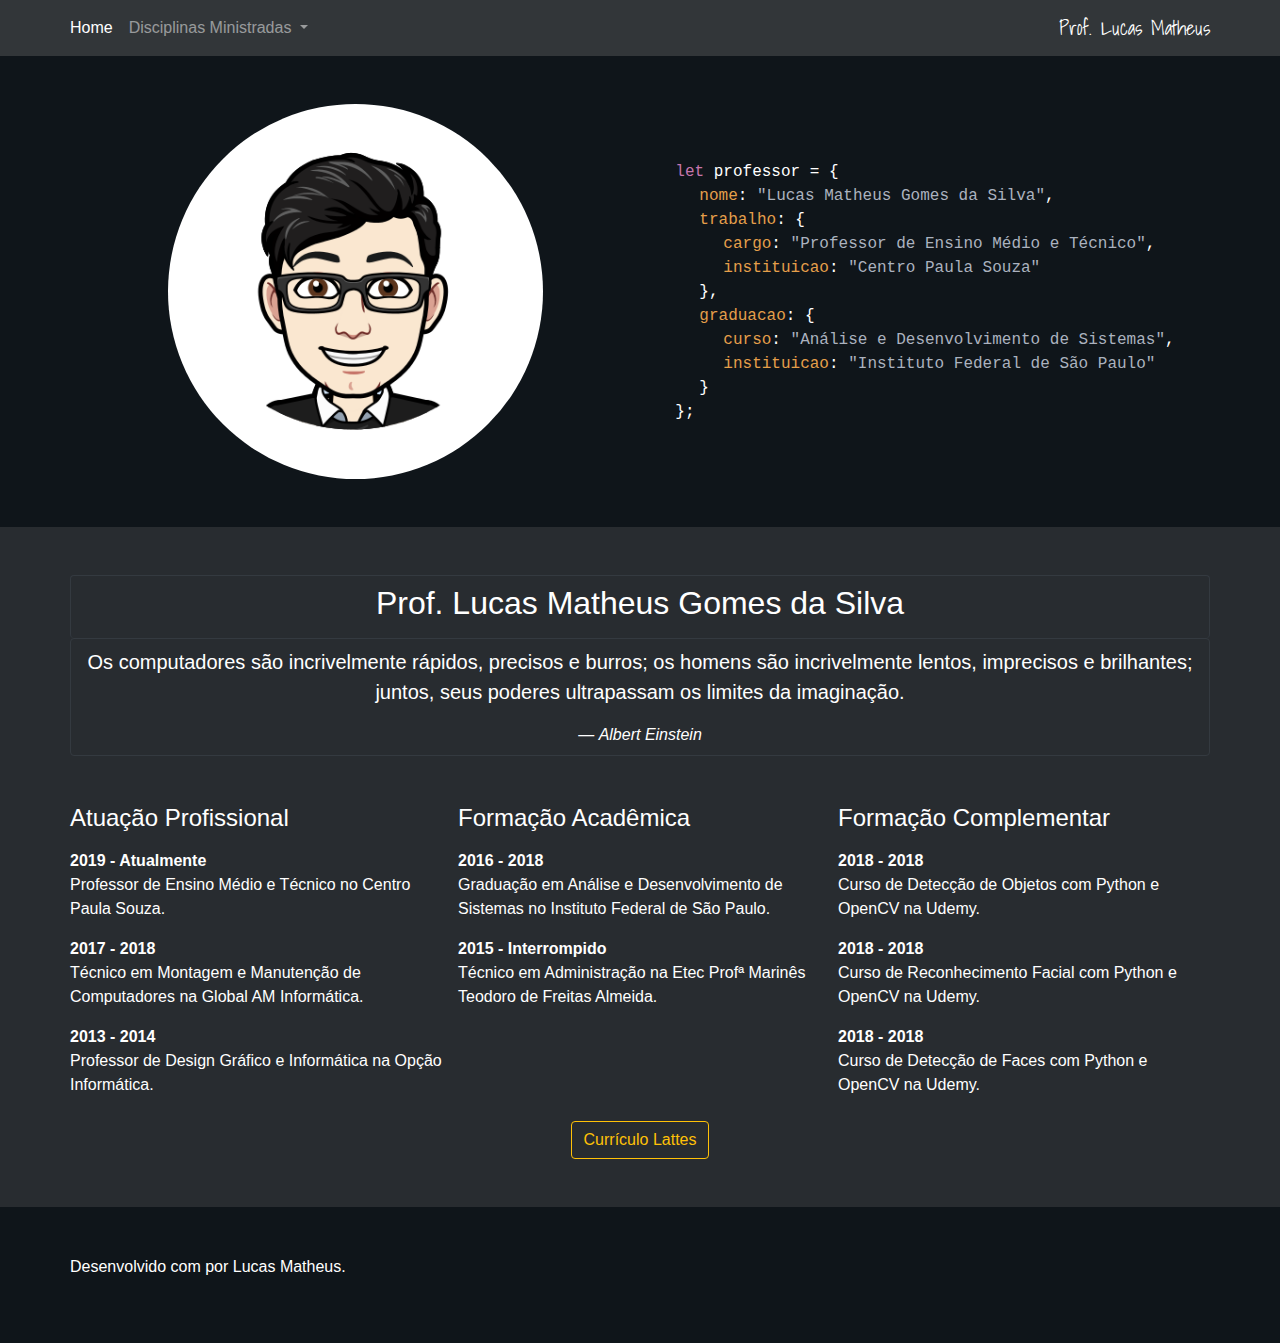
<file: index.html>
<!DOCTYPE html>
<html lang="pt-br">
<head>
    <!-- Required meta tags -->
    <meta charset="utf-8">
    <meta name="viewport" content="width=device-width, initial-scale=1, shrink-to-fit=no">

    <!-- Bootstrap CSS -->
    <link rel="stylesheet" href="https://stackpath.bootstrapcdn.com/bootstrap/4.3.1/css/bootstrap.min.css" integrity="sha384-ggOyR0iXCbMQv3Xipma34MD+dH/1fQ784/j6cY/iJTQUOhcWr7x9JvoRxT2MZw1T" crossorigin="anonymous">
    <!--<link rel="stylesheet" href="css/bootstrap.min.css">-->

    <!-- Estilos Customizados -->
    <link rel="stylesheet" href="css/estilos.css">

    <!-- Font Awesome -->
    <link rel="stylesheet" href="https://use.fontawesome.com/releases/v5.7.2/css/all.css" integrity="sha384-fnmOCqbTlWIlj8LyTjo7mOUStjsKC4pOpQbqyi7RrhN7udi9RwhKkMHpvLbHG9Sr" crossorigin="anonymous">

    <!-- Fontes Customizadas -->
    <link href="https://fonts.googleapis.com/css?family=Shadows+Into+Light" rel="stylesheet">

    <!-- Global site tag (gtag.js) - Google Analytics -->
    <script async src="https://www.googletagmanager.com/gtag/js?id=UA-134792511-1"></script>
    <script>
        window.dataLayer = window.dataLayer || [];
        function gtag(){dataLayer.push(arguments);}
        gtag('js', new Date());

        gtag('config', 'UA-134792511-1');
    </script>

    <!-- Propriedades do Twitter Cards and Open Graph -->
    <meta name="twitter:card" content="summary" />
    <meta property="og:type" content="website"/>
    <meta property="og:image" content="https://www.lucasmgsilva.com/imagens/bitmoji.png" />
    <meta property="og:url" content="https://www.lucasmgsilva.com/"/>
    <meta property="og:title" content="Prof. Lucas Matheus | Home" />
    <meta property="og:description" content="Lucas Matheus Gomes da Silva é um professor de ensino médio e técnico na Etec (Centro Paula Souza), formado em Análise e Desenvolvimento de Sistemas no Instituto Federal de São Paulo.">

    <title id="titulo">Prof. Lucas Matheus | Home</title>
    <meta name="description" content="Lucas Matheus Gomes da Silva é um professor de ensino médio e técnico na Etec (Centro Paula Souza), formado em Análise e Desenvolvimento de Sistemas no Instituto Federal de São Paulo.">
    <meta name="robots" content="index">

    <!--Ícone da Página-->
    <link rel="shortcut icon" href="imagens/favicon.ico" type="image/x-icon">
</head>
<body>

    <header class="sticky-top">
        <nav class="navbar sticky-top navbar-expand-sm navbar-dark px-4">
            <div class="container px-0">
                <button class="navbar-toggler order-1" type="button" data-toggle="collapse" data-target="#navegacao-principal" aria-controls="navegacao-principal" aria-expanded="false" aria-label="Alterna Navegação">
                    <span class="navbar-toggler-icon"></span>
                </button>
                <div class="collapse navbar-collapse order-2 order-sm-0" id="navegacao-principal">
                    <ul class="navbar-nav mr-auto">
                        <li class="nav-item">
                            <a href="#" class="nav-link pl-0 active">Home</a>
                        </li>
                        <li class="nav-item dropdown">
                            <a class="nav-link dropdown-toggle" href="#" id="navbarDropdownMenuLink" role="button" data-toggle="dropdown" aria-haspopup="true" aria-expanded="false">
                                Disciplinas Ministradas
                            </a>
                            <div class="dropdown-menu" aria-labelledby="navbarDropdownMenuLink">
                                <a class="dropdown-item text-wrap" href="aplicativos-informatizados.html">Aplicativos Informatizados</a>
                                <div class="dropdown-divider"></div>
                                <a class="dropdown-item text-wrap" href="linguagem-programacao-orientada-objetos.html">Linguagem de Programação Orientada a Objetos</a>
                                <div class="dropdown-divider"></div>
                                <a class="dropdown-item text-wrap" href="montagem-manutencao-microcomputadores.html">Montagem e Manutenção de Microcomputadores</a>
                                <div class="dropdown-divider"></div>
                                <a class="dropdown-item text-wrap" href="programacao-computadores.html">Programação de Computadores</a>
                                <div class="dropdown-divider"></div>
                                <a class="dropdown-item text-wrap" href="programacao-web-ii.html">Programação Web II</a>
                            </div>
                        </li>
                    </ul>
                </div>
                <a class="navbar-brand order-0 order-sm-1 mr-0" href="#">Prof. Lucas Matheus</a>
            </div>
        </nav>
    </header>

    <section class="py-5 px-4 text-white bg-topo-rodape">
        <div class="container">
            <h2 class="d-none">Seção de Apresentação</h2>
            <div class="row">
                <div class="col-lg-6 d-flex order-1">
                    <div class="align-self-center m-auto">
                        <p class="text-monospace py-4 mb-0">
                            <span class="var">let</span> professor = {<br/>
                                <span class="ml-4 d-inline-block"><span class="laranja">nome</span>: <span class="cinza">"Lucas Matheus Gomes da Silva"</span>,</span><br/>
                                <!--<span class="ml-4 d-inline-block"><span class="laranja">area_atuacao</span>: <span class="cinza">"Computação"</span>,</span><br/>-->
                                <span class="ml-4 d-inline-block"><span class="laranja">trabalho</span>: {</span><br/>
                                    <span class="ml-5 d-inline-block"><span class="laranja">cargo</span>: <span class="cinza">"Professor de Ensino Médio e Técnico"</span>,</span><br/>
                                    <!--<span class="ml-5 d-inline-block"><span class="laranja">instituicao</span>: <span class="cinza"><a href="http://www.etec-novohorizonte.com.br" target="_blank">"Etec Profª Marinês Teodoro de Freitas Almeida"</a></span></span><br/>-->
                                    <span class="ml-5 d-inline-block"><span class="laranja">instituicao</span>: <span class="cinza"><a href="https://www.cps.sp.gov.br/" target="_blank" rel="nofollow">"Centro Paula Souza"</a></span></span><br/>
                                <span class="ml-4 d-inline-block">},</span><br/>
                                <span class="ml-4 d-inline-block"><span class="laranja">graduacao</span>: {</span><br/>
                                    <span class="ml-5 d-inline-block"><span class="laranja">curso</span>: <span class="cinza">"Análise e Desenvolvimento de Sistemas"</span>,</span><br/>
                            <span class="ml-5 d-inline-block"><span class="laranja">instituicao</span>: <span class="cinza"><a href="http://ctd.ifsp.edu.br" target="_blank" rel="nofollow">"Instituto Federal de São Paulo"</a></span></span><br/>
                                <span class="ml-4 d-inline-block">}</span><br/>
                            };
                        </p>
                    </div>
                </div>
                <div class="col-lg-6 d-flex order-0">
                    <div class="align-self-center m-auto">
                        <img id="foto-pessoal" src="imagens/bitmoji.png" alt="Bitmoji do Prof. Lucas Matheus" class="w-100 rounded-circle">
                    </div>
                </div>
            </div>
        </div>
    </section>

    <section class="pt-5 px-4 text-white bg-conteudo">
            <div class="container">
                <h2 class="d-none">Seção do Autor Prof. Lucas Matheus Gomes da Silva</h2>
                <div class="row">
                    <div class="col text-center border border-bottom-0 border-dark rounded p-0">
                        <blockquote class="blockquote p-2 mb-0">
                            <h1 class="h2">Prof. Lucas Matheus Gomes da Silva</h1>
                        </blockquote>
                    </div>
                </div>
            </div>
    </section>

    <section class="pt-0 px-4 text-white bg-conteudo">
            <div class="container">
                <h2 class="d-none">Seção de Reflexão</h2>
                <div class="row">
                    <div class="col text-center border border-dark rounded p-0">
                        <blockquote class="blockquote p-2 mb-0">
                            <p>Os computadores são incrivelmente rápidos, precisos e burros; os homens são incrivelmente lentos, imprecisos e brilhantes; juntos, seus poderes ultrapassam os limites da imaginação.</p>
                            <footer class="blockquote-footer text-white"><cite title="Albert Einstein">Albert Einstein</cite></footer>
                        </blockquote>
                    </div>
                </div>
            </div>
    </section>

    <section class="py-5 px-4 text-white bg-conteudo">
        <div class="container">
            <h2 class="d-none">Seção de Atuação Profissional e Acadêmica</h2>
            <div class="row">
                <div class="col-12 col-lg-4 px-0 pr-lg-2">
                        <h2 class="h4">Atuação Profissional</h2>

                        <p class="mt-3">
                            <span class="font-weight-bold">2019 - Atualmente</span><br>
                            Professor de Ensino Médio e Técnico no Centro Paula Souza.</p>

                        <p class="mt-3">
                            <span class="font-weight-bold">2017 - 2018</span><br>
                            Técnico em Montagem e Manutenção de Computadores na Global AM Informática.</p>

                        <p class="mt-3">
                            <span class="font-weight-bold">2013 - 2014</span><br>
                            Professor de Design Gráfico e Informática na Opção Informática.</p>
                </div>
                <div class="col-12 col-lg-4 px-0 px-lg-2 mt-2 mt-lg-0">
                        <h2 class="h4 mb-0">Formação Acadêmica</h2>

                        <p class="mt-3">
                            <span class="font-weight-bold">2016 - 2018</span><br>
                            Graduação em Análise e Desenvolvimento de Sistemas no Instituto Federal de São Paulo.</p>

                        <p class="mt-3">
                            <span class="font-weight-bold">2015 - Interrompido</span><br>
                            Técnico em Administração na Etec Profª Marinês Teodoro de Freitas Almeida.</p>
                </div>
                <div class="col-12 col-lg-4 px-0 pl-lg-2 mt-2 mt-lg-0">
                        <h2 class="h4 mb-0">Formação Complementar</h2>

                        <p class="mt-3">
                            <span class="font-weight-bold">2018 - 2018</span><br>
                            Curso de Detecção de Objetos com Python e OpenCV na Udemy.</p>

                        <p class="mt-3">
                            <span class="font-weight-bold">2018 - 2018</span><br>
                            Curso de Reconhecimento Facial com Python e OpenCV na Udemy.</p>

                        <p class="mt-3">
                            <span class="font-weight-bold">2018 - 2018</span><br>
                            Curso de Detecção de Faces com Python e OpenCV na Udemy.</p>
                </div>
                <div class="col-12 px-1 pt-2 text-center">
                    <a href="http://lattes.cnpq.br/2831279015895741" class="btn btn-outline-warning" target="_blank">Currículo Lattes</a>
                </div>
            </div>
        </div>
    </section>

    <footer class="py-5 px-4 text-white bg-topo-rodape">
        <div class="container">
            <div class="row">
                <div class="col-12 col-md-7 px-0">
                    <p class="text-center text-md-left">Desenvolvido com <i class="fas fa-heart"></i> por Lucas Matheus.</p>
                </div>
                <div class="col-12 col-md-5 px-0 text-center text-md-right">
                    <p class="h5 d-inline-block">
                        <a href="https://www.facebook.com/lucasmgsilva" target="_blank"><i class="fab fa-facebook"></i></a>
                        <a href="https://www.instagram.com/lucasmgsilva" target="_blank"><i class="pl-2 fab fa-instagram"></i></a>
                        <a href="https://twitter.com/lucasmgsilva98" target="_blank"><i class="pl-2 fab fa-twitter"></i></a>
                        <a href="https://www.youtube.com/channel/UCdgyvTqhzxsovy0TaxO2z_g?view_as=subscriber" target="_blank"><i class="pl-2 fab fa-youtube"></i></a>
                        <a href="skype:lucas.matheus68" target="_blank"><i class="pl-2 fab fa-skype"></i></a>
                    </p>
                    <p class="h5 d-inline-block">
                        <a href="https://open.spotify.com/user/ww62jf40m5ls8gvnxht0emu1b/playlist/73P4Gn0X6XF8m5sW5r9HzF?si=iTx7W7qKQV2hb0pUgEECAQ" target="_blank"><i class="pl-2 fab fa-spotify"></i></a>
                        <a href="https://www.linkedin.com/in/lucasmgsilva/" target="_blank"><i class="pl-2 fab fa-linkedin"></i></a>
                        <a href="https://github.com/lucasmgsilva" target="_blank"><i class="pl-2 fab fa-github"></i></a>
                        <a href="mailto:lucas.silva2265@etec.sp.gov.br" target="_blank"><i class="pl-2 fas fa-envelope"></i></a>
                    </p>
                </div>
            </div>
        </div>
    </footer>


<!-- Optional JavaScript -->
<!-- jQuery first, then Popper.js, then Bootstrap JS -->
<script src="https://code.jquery.com/jquery-3.3.1.slim.min.js" integrity="sha384-q8i/X+965DzO0rT7abK41JStQIAqVgRVzpbzo5smXKp4YfRvH+8abtTE1Pi6jizo" crossorigin="anonymous"></script>
<script src="https://cdnjs.cloudflare.com/ajax/libs/popper.js/1.14.7/umd/popper.min.js" integrity="sha384-UO2eT0CpHqdSJQ6hJty5KVphtPhzWj9WO1clHTMGa3JDZwrnQq4sF86dIHNDz0W1" crossorigin="anonymous"></script>
<script src="https://stackpath.bootstrapcdn.com/bootstrap/4.3.1/js/bootstrap.min.js" integrity="sha384-JjSmVgyd0p3pXB1rRibZUAYoIIy6OrQ6VrjIEaFf/nJGzIxFDsf4x0xIM+B07jRM" crossorigin="anonymous"></script>
</body>
</html>
</file>
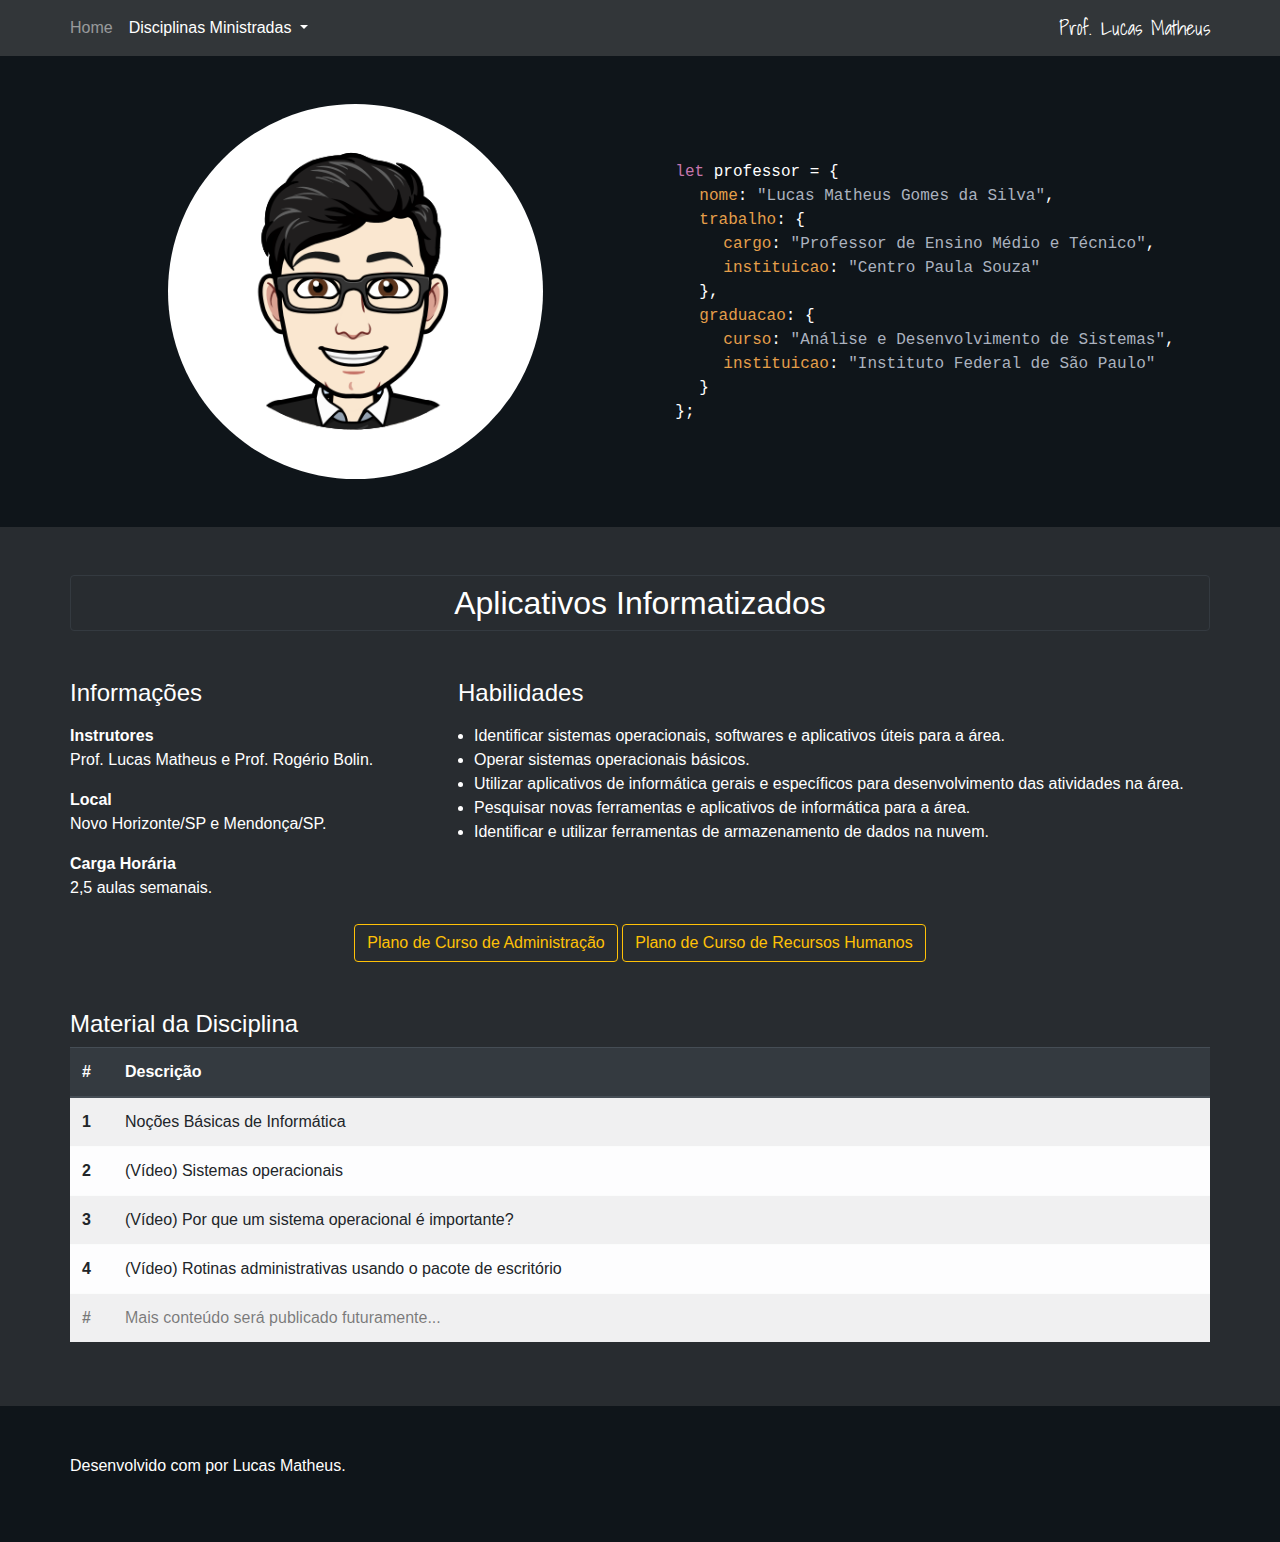
<file: aplicativos-informatizados.html>
<!DOCTYPE html>
<html lang="pt-br">
<head>
    <!-- Required meta tags -->
    <meta charset="utf-8">
    <meta name="viewport" content="width=device-width, initial-scale=1, shrink-to-fit=no">

    <!-- Bootstrap CSS -->
    <link rel="stylesheet" href="https://stackpath.bootstrapcdn.com/bootstrap/4.3.1/css/bootstrap.min.css" integrity="sha384-ggOyR0iXCbMQv3Xipma34MD+dH/1fQ784/j6cY/iJTQUOhcWr7x9JvoRxT2MZw1T" crossorigin="anonymous">
    <!--<link rel="stylesheet" href="css/bootstrap.min.css">-->

    <!-- Estilos Customizados -->
    <link rel="stylesheet" href="css/estilos.css">

    <!-- Font Awesome -->
    <link rel="stylesheet" href="https://use.fontawesome.com/releases/v5.7.2/css/all.css" integrity="sha384-fnmOCqbTlWIlj8LyTjo7mOUStjsKC4pOpQbqyi7RrhN7udi9RwhKkMHpvLbHG9Sr" crossorigin="anonymous">

    <!-- Fontes Customizadas -->
    <link href="https://fonts.googleapis.com/css?family=Shadows+Into+Light" rel="stylesheet">

    <!-- Global site tag (gtag.js) - Google Analytics -->
    <script async src="https://www.googletagmanager.com/gtag/js?id=UA-134792511-1"></script>
    <script>
        window.dataLayer = window.dataLayer || [];
        function gtag(){dataLayer.push(arguments);}
        gtag('js', new Date());

        gtag('config', 'UA-134792511-1');
    </script>

    <!-- Propriedades do Twitter Cards and Open Graph -->
    <meta name="twitter:card" content="summary" />
    <meta property="og:type" content="website"/>
    <meta property="og:image" content="https://www.lucasmgsilva.com/imagens/bitmoji.png" />
    <meta property="og:url" content="https://www.lucasmgsilva.com/aplicativos-informatizados.html"/>
    <meta property="og:title" content="Prof. Lucas Matheus | Aplicativos Informatizados" />
    <meta property="og:description" content="Conteúdo da disciplina de Aplicativos Informatizados ministrada pelo professor Lucas Matheus Gomes da Silva na Etec (Centro Paula Souza).">

    <title>Prof. Lucas Matheus | Aplicativos Informatizados</title>
    <meta name="description" content="Conteúdo da disciplina de Aplicativos Informatizados ministrada pelo professor Lucas Matheus Gomes da Silva na Etec (Centro Paula Souza).">
    <meta name="robots" content="index">

    <!--Ícone da Página-->
    <link rel="shortcut icon" href="imagens/favicon.ico" type="image/x-icon">
</head>
<body>

    <header class="sticky-top">
        <nav class="navbar sticky-top navbar-expand-sm navbar-dark px-4">
            <div class="container px-0">
                <button class="navbar-toggler order-1" type="button" data-toggle="collapse" data-target="#navegacao-principal" aria-controls="navegacao-principal" aria-expanded="false" aria-label="Alterna Navegação">
                    <span class="navbar-toggler-icon"></span>
                </button>
                <div class="collapse navbar-collapse order-2 order-sm-0" id="navegacao-principal">
                    <ul class="navbar-nav mr-auto">
                        <li class="nav-item">
                            <a href="index.html" class="nav-link pl-0">Home</a>
                        </li>
                        <li class="nav-item dropdown">
                            <a class="nav-link dropdown-toggle active" href="#" id="navbarDropdownMenuLink" role="button" data-toggle="dropdown" aria-haspopup="true" aria-expanded="false">
                                Disciplinas Ministradas
                            </a>
                            <div class="dropdown-menu" aria-labelledby="navbarDropdownMenuLink">
                                <a class="dropdown-item text-wrap active" href="#">Aplicativos Informatizados</a>
                                <div class="dropdown-divider"></div>
                                <a class="dropdown-item text-wrap" href="linguagem-programacao-orientada-objetos.html">Linguagem de Programação Orientada a Objetos</a>
                                <div class="dropdown-divider"></div>
                                <a class="dropdown-item text-wrap" href="montagem-manutencao-microcomputadores.html">Montagem e Manutenção de Microcomputadores</a>
                                <div class="dropdown-divider"></div>
                                <a class="dropdown-item text-wrap" href="programacao-computadores.html">Programação de Computadores</a>
                                <div class="dropdown-divider"></div>
                                <a class="dropdown-item text-wrap" href="programacao-web-ii.html">Programação Web II</a>
                            </div>
                        </li>
                    </ul>
                </div>
                <a class="navbar-brand order-0 order-sm-1 mr-0" href="#">Prof. Lucas Matheus</a>
            </div>
        </nav>
    </header>

    <section class="py-5 px-4 text-white bg-topo-rodape">
        <div class="container">
            <h2 class="d-none">Seção de Apresentação</h2>
            <div class="row">
                <div class="col-lg-6 d-flex order-1">
                    <div class="align-self-center m-auto">
                        <p class="text-monospace py-4 mb-0">
                            <span class="var">let</span> professor = {<br/>
                                <span class="ml-4 d-inline-block"><span class="laranja">nome</span>: <span class="cinza">"Lucas Matheus Gomes da Silva"</span>,</span><br/>
                                <!--<span class="ml-4 d-inline-block"><span class="laranja">area_atuacao</span>: <span class="cinza">"Computação"</span>,</span><br/>-->
                                <span class="ml-4 d-inline-block"><span class="laranja">trabalho</span>: {</span><br/>
                                    <span class="ml-5 d-inline-block"><span class="laranja">cargo</span>: <span class="cinza">"Professor de Ensino Médio e Técnico"</span>,</span><br/>
                                    <!--<span class="ml-5 d-inline-block"><span class="laranja">instituicao</span>: <span class="cinza"><a href="http://www.etec-novohorizonte.com.br" target="_blank">"Etec Profª Marinês Teodoro de Freitas Almeida"</a></span></span><br/>-->
                                    <span class="ml-5 d-inline-block"><span class="laranja">instituicao</span>: <span class="cinza"><a href="https://www.cps.sp.gov.br/" target="_blank" rel="nofollow">"Centro Paula Souza"</a></span></span><br/>
                                <span class="ml-4 d-inline-block">},</span><br/>
                                <span class="ml-4 d-inline-block"><span class="laranja">graduacao</span>: {</span><br/>
                                    <span class="ml-5 d-inline-block"><span class="laranja">curso</span>: <span class="cinza">"Análise e Desenvolvimento de Sistemas"</span>,</span><br/>
                            <span class="ml-5 d-inline-block"><span class="laranja">instituicao</span>: <span class="cinza"><a href="http://ctd.ifsp.edu.br" target="_blank" rel="nofollow">"Instituto Federal de São Paulo"</a></span></span><br/>
                                <span class="ml-4 d-inline-block">}</span><br/>
                            };
                        </p>
                    </div>
                </div>
                <div class="col-lg-6 d-flex order-0">
                    <div class="align-self-center m-auto">
                        <img id="foto-pessoal" src="imagens/bitmoji.png" alt="Bitmoji do Prof. Lucas Matheus" class="w-100 rounded-circle">
                    </div>
                </div>
            </div>
        </div>
    </section>

    <section class="pt-5 px-4 text-white bg-conteudo">
            <div class="container">
                <h2 class="d-none">Seção de Aplicativos Informatizados</h2>
                <div class="row">
                    <div class="col text-center border border-dark rounded p-0">
                        <blockquote class="blockquote p-2 mb-0">
                            <h1 class="h2 mb-0">Aplicativos Informatizados</h1>
                        </blockquote>
                    </div>
                </div>
            </div>
    </section>

    <section class="pt-5 px-4 text-white bg-conteudo">
        <div class="container">
            <h2 class="d-none">Seção de Informações da Disciplina</h2>
            <div class="row">
                <div class="col-12 col-lg-4 px-0 pr-lg-2">
                    <h2 class="h4">Informações</h2>

                    <p class="mt-3">
                        <span class="font-weight-bold">Instrutores</span><br>
                        Prof. Lucas Matheus e Prof. Rogério Bolin.</p>

                    <p class="mt-3">
                        <span class="font-weight-bold">Local</span><br>
                        Novo Horizonte/SP e Mendonça/SP.
                    </p>

                    <p class="mt-3">
                        <span class="font-weight-bold">Carga Horária</span><br>
                        2,5 aulas semanais.</p>
                </div>
                <div class="col-12 col-lg-8 px-0 pl-lg-2 mt-2 mt-lg-0">
                    <h2 class="h4 mb-0">Habilidades</h2>

                    <div class="mt-3">
                        <ul class="pl-3">
                            <li>Identificar sistemas operacionais, softwares e aplicativos úteis para a área.</li>
                            <li>Operar sistemas operacionais básicos.</li>
                            <li>Utilizar aplicativos de informática gerais e específicos para desenvolvimento das atividades na área.</li>
                            <li>Pesquisar novas ferramentas e aplicativos de informática para a área.</li>
                            <li>Identificar e utilizar ferramentas de armazenamento de dados na nuvem.</li>
                        </ul>
                    </div>
                </div>
                <div class="col-12 px-1 pt-2 text-center">
                    <a href="https://drive.google.com/file/d/1lpVP4KFChGMJEk2jEukeq7WrPYNqKYmP" class="btn btn-outline-warning" target="_blank" rel="nofollow">Plano de Curso de Administração</a>
                    <a href="https://drive.google.com/file/d/11va8CwvhpEuw4U0xVceHpSH9bxn3AwyZ" class="btn btn-outline-warning mt-3 mt-md-0" target="_blank" rel="nofollow">Plano de Curso de Recursos Humanos</a>
                </div>
            </div>
        </div>
    </section>

    <section class="py-5 px-4 text-white bg-conteudo">
        <div class="container">
            <h2 class="d-none">Seção de Material da Disciplina</h2>
            <div class="row">
                <div class="col-12 px-0">
                    <h2 class="h4">Material da Disciplina</h2>

                    <table class="table table-light table-striped">
                        <thead class="thead-dark">
                            <tr>
                                <th scope="col" id="id-material">#</th>
                                <th scope="col">Descrição</th>
                            </tr>
                        </thead>
                        <tbody>
                            <tr>
                                <th scope="row">1</th>
                                <td><a href="https://www.dropbox.com/s/5fosbn57ikxzlk7/01%20-%20No%C3%A7%C3%B5es%20B%C3%A1sicas%20de%20Inform%C3%A1tica.pdf" target="_blank" rel="nofollow">Noções Básicas de Informática</a></td>
                            </tr>
                            <tr>
                                <th scope="row">2</th>
                                <td><a href="https://www.youtube.com/watch?v=z65o39Atn4s" target="_blank" rel="nofollow">(Vídeo) Sistemas operacionais</a></td>
                            </tr>
                            <tr>
                                <th scope="row">3</th>
                                <td><a href="https://www.youtube.com/watch?v=Zq5cWFuIqlg" target="_blank" rel="nofollow">(Vídeo) Por que um sistema operacional é importante?</a></td>
                            </tr>
                            <tr>
                                <th scope="row">4</th>
                                <td><a href="https://www.youtube.com/watch?v=_qFctb2kpPY" target="_blank" rel="nofollow">(Vídeo) Rotinas administrativas usando o pacote de escritório</a></td>
                            </tr>
                            <tr class="text-black-50">
                                <th scope="row">#</th>
                                <td>Mais conteúdo será publicado futuramente...</td>
                            </tr>
                        </tbody>
                    </table>
                </div>
            </div>
        </div>
    </section>

    <footer class="py-5 px-4 text-white bg-topo-rodape">
        <div class="container">
            <div class="row">
                <div class="col-12 col-md-7 px-0">
                    <p class="text-center text-md-left">Desenvolvido com <i class="fas fa-heart"></i> por Lucas Matheus.</p>
                </div>
                <div class="col-12 col-md-5 px-0 text-center text-md-right">
                    <p class="h5 d-inline-block">
                        <a href="https://www.facebook.com/lucasmgsilva" target="_blank"><i class="fab fa-facebook"></i></a>
                        <a href="https://www.instagram.com/lucasmgsilva" target="_blank"><i class="pl-2 fab fa-instagram"></i></a>
                        <a href="https://twitter.com/lucasmgsilva98" target="_blank"><i class="pl-2 fab fa-twitter"></i></a>
                        <a href="https://www.youtube.com/channel/UCdgyvTqhzxsovy0TaxO2z_g?view_as=subscriber" target="_blank"><i class="pl-2 fab fa-youtube"></i></a>
                        <a href="skype:lucas.matheus68" target="_blank"><i class="pl-2 fab fa-skype"></i></a>
                    </p>
                    <p class="h5 d-inline-block">
                        <a href="https://open.spotify.com/user/ww62jf40m5ls8gvnxht0emu1b/playlist/73P4Gn0X6XF8m5sW5r9HzF?si=iTx7W7qKQV2hb0pUgEECAQ" target="_blank"><i class="pl-2 fab fa-spotify"></i></a>
                        <a href="https://www.linkedin.com/in/lucasmgsilva/" target="_blank"><i class="pl-2 fab fa-linkedin"></i></a>
                        <a href="https://github.com/lucasmgsilva" target="_blank"><i class="pl-2 fab fa-github"></i></a>
                        <a href="mailto:lucas.silva2265@etec.sp.gov.br" target="_blank"><i class="pl-2 fas fa-envelope"></i></a>
                    </p>
                </div>
            </div>
        </div>
    </footer>


<!-- Optional JavaScript -->
<!-- jQuery first, then Popper.js, then Bootstrap JS -->
<script src="https://code.jquery.com/jquery-3.3.1.slim.min.js" integrity="sha384-q8i/X+965DzO0rT7abK41JStQIAqVgRVzpbzo5smXKp4YfRvH+8abtTE1Pi6jizo" crossorigin="anonymous"></script>
<script src="https://cdnjs.cloudflare.com/ajax/libs/popper.js/1.14.7/umd/popper.min.js" integrity="sha384-UO2eT0CpHqdSJQ6hJty5KVphtPhzWj9WO1clHTMGa3JDZwrnQq4sF86dIHNDz0W1" crossorigin="anonymous"></script>
<script src="https://stackpath.bootstrapcdn.com/bootstrap/4.3.1/js/bootstrap.min.js" integrity="sha384-JjSmVgyd0p3pXB1rRibZUAYoIIy6OrQ6VrjIEaFf/nJGzIxFDsf4x0xIM+B07jRM" crossorigin="anonymous"></script>
</body>
</html>
</file>
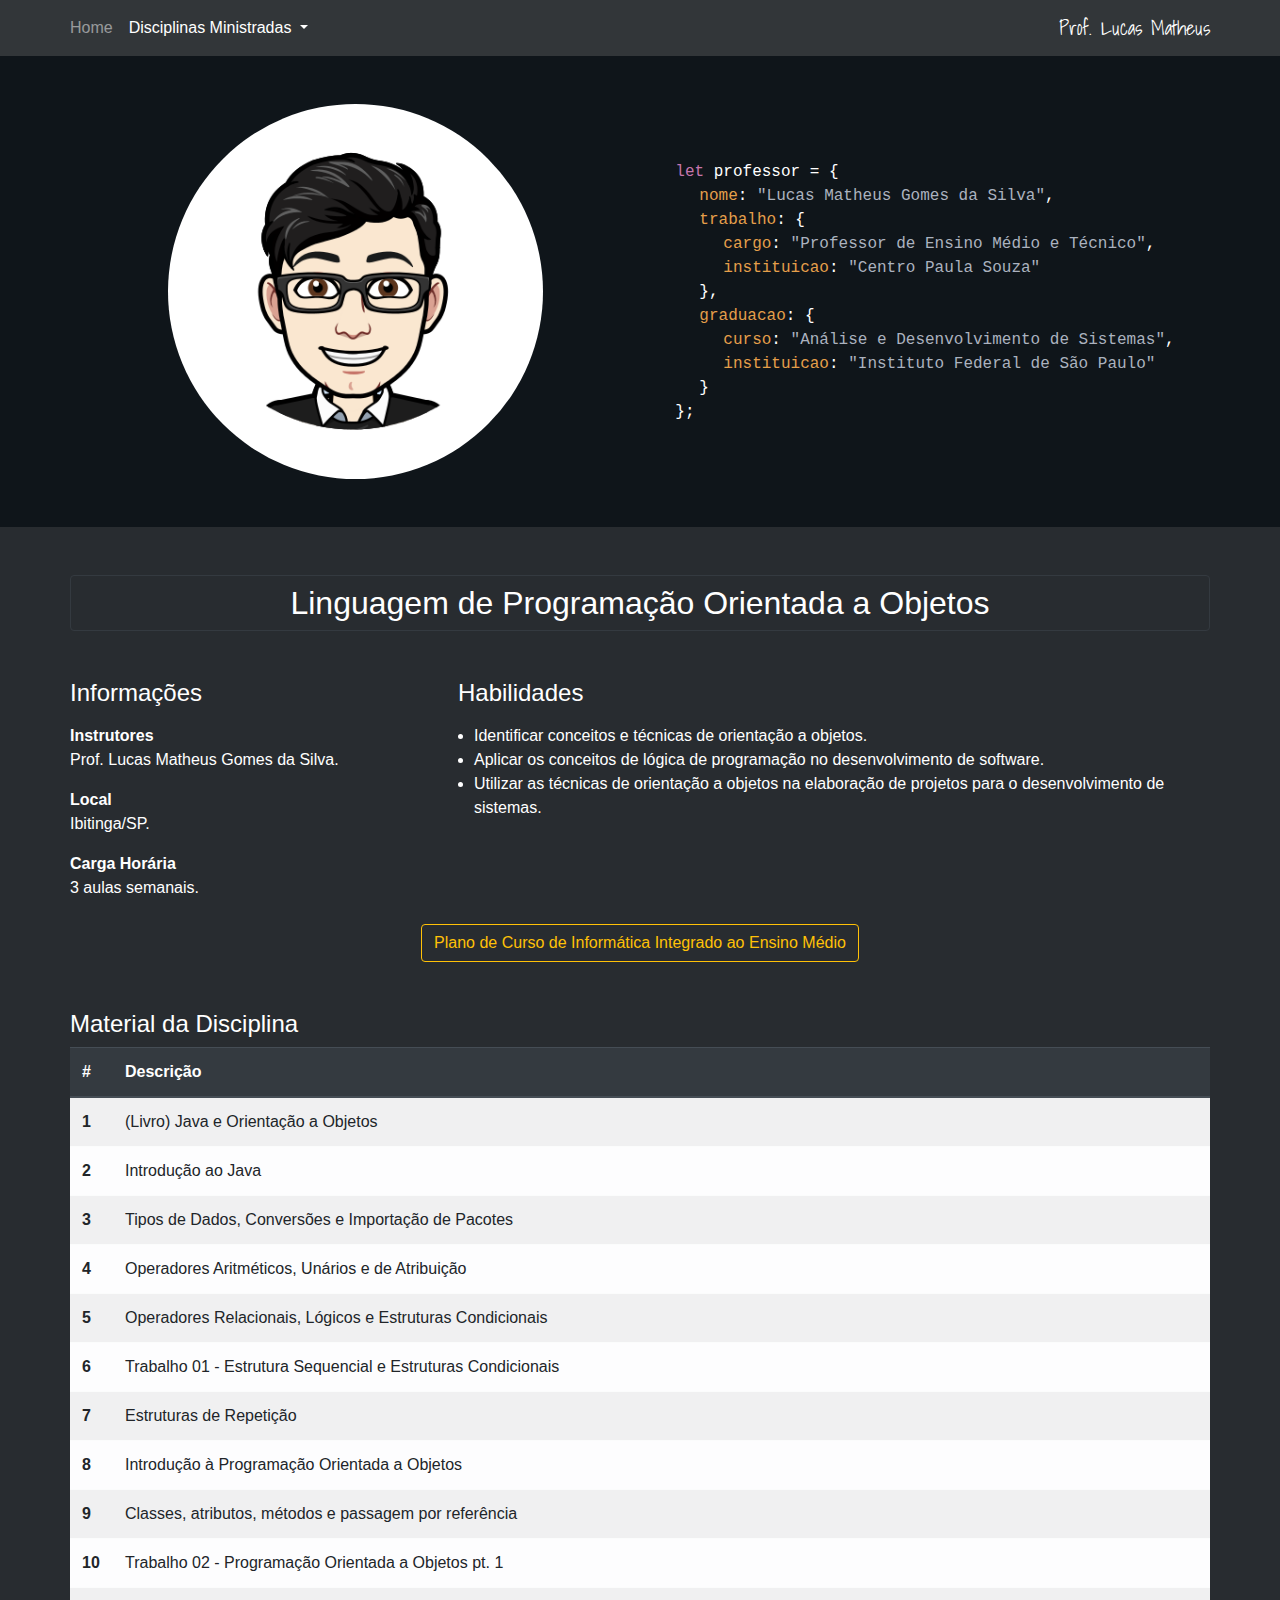
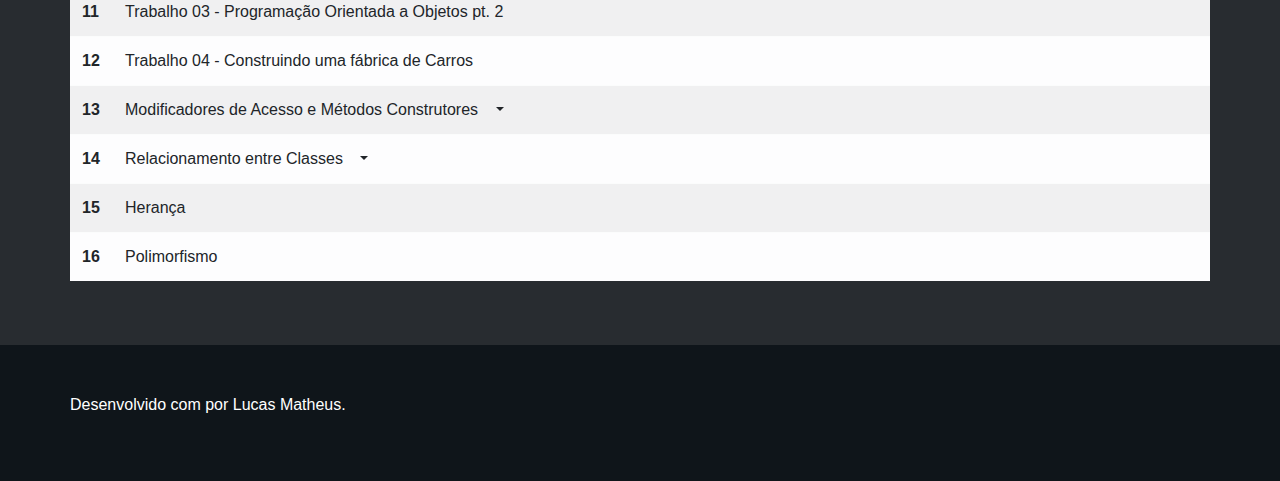
<file: linguagem-programacao-orientada-objetos.html>
<!DOCTYPE html>
<html lang="pt-br">
<head>
    <!-- Required meta tags -->
    <meta charset="utf-8">
    <meta name="viewport" content="width=device-width, initial-scale=1, shrink-to-fit=no">

    <!-- Bootstrap CSS -->
    <link rel="stylesheet" href="https://stackpath.bootstrapcdn.com/bootstrap/4.3.1/css/bootstrap.min.css" integrity="sha384-ggOyR0iXCbMQv3Xipma34MD+dH/1fQ784/j6cY/iJTQUOhcWr7x9JvoRxT2MZw1T" crossorigin="anonymous">
    <!--<link rel="stylesheet" href="css/bootstrap.min.css">-->

    <!-- Estilos Customizados -->
    <link rel="stylesheet" href="css/estilos.css">

    <!-- Font Awesome -->
    <link rel="stylesheet" href="https://use.fontawesome.com/releases/v5.7.2/css/all.css" integrity="sha384-fnmOCqbTlWIlj8LyTjo7mOUStjsKC4pOpQbqyi7RrhN7udi9RwhKkMHpvLbHG9Sr" crossorigin="anonymous">

    <!-- Fontes Customizadas -->
    <link href="https://fonts.googleapis.com/css?family=Shadows+Into+Light" rel="stylesheet">

    <!-- Global site tag (gtag.js) - Google Analytics -->
    <script async src="https://www.googletagmanager.com/gtag/js?id=UA-134792511-1"></script>
    <script>
        window.dataLayer = window.dataLayer || [];
        function gtag(){dataLayer.push(arguments);}
        gtag('js', new Date());

        gtag('config', 'UA-134792511-1');
    </script>

    <!-- Propriedades do Twitter Cards and Open Graph -->
    <meta name="twitter:card" content="summary" />
    <meta property="og:type" content="website"/>
    <meta property="og:image" content="https://www.lucasmgsilva.com/imagens/bitmoji.png" />
    <meta property="og:url" content="https://www.lucasmgsilva.com/linguagem-programacao-orientada-objetos.html"/>
    <meta property="og:title" content="Prof. Lucas Matheus | Linguagem de Programação Orientada a Objetos" />
    <meta property="og:description" content="Conteúdo da disciplina de Linguagem de Programação Orientada a Objetos ministrada pelo professor Lucas Matheus Gomes da Silva na Etec (Centro Paula Souza).">

    <title>Prof. Lucas Matheus | Linguagem de Programação Orientada a Objetos</title>
    <meta name="description" content="Conteúdo da disciplina de Linguagem de Programação Orientada a Objetos ministrada pelo professor Lucas Matheus Gomes da Silva na Etec (Centro Paula Souza).">
    <meta name="robots" content="index">

    <!--Ícone da Página-->
    <link rel="shortcut icon" href="imagens/favicon.ico" type="image/x-icon">
</head>
<body>

    <header class="sticky-top">
        <nav class="navbar sticky-top navbar-expand-sm navbar-dark px-4">
            <div class="container px-0">
                <button class="navbar-toggler order-1" type="button" data-toggle="collapse" data-target="#navegacao-principal" aria-controls="navegacao-principal" aria-expanded="false" aria-label="Alterna Navegação">
                    <span class="navbar-toggler-icon"></span>
                </button>
                <div class="collapse navbar-collapse order-2 order-sm-0" id="navegacao-principal">
                    <ul class="navbar-nav mr-auto">
                        <li class="nav-item">
                            <a href="index.html" class="nav-link pl-0">Home</a>
                        </li>
                        <li class="nav-item dropdown">
                            <a class="nav-link dropdown-toggle active" href="#" id="navbarDropdownMenuLink" role="button" data-toggle="dropdown" aria-haspopup="true" aria-expanded="false">
                                Disciplinas Ministradas
                            </a>
                            <div class="dropdown-menu" aria-labelledby="navbarDropdownMenuLink">
                                <a class="dropdown-item text-wrap" href="aplicativos-informatizados.html">Aplicativos Informatizados</a>
                                <div class="dropdown-divider"></div>
                                <a class="dropdown-item text-wrap active" href="#">Linguagem de Programação Orientada a Objetos</a>
                                <div class="dropdown-divider"></div>
                                <a class="dropdown-item text-wrap" href="montagem-manutencao-microcomputadores.html">Montagem e Manutenção de Microcomputadores</a>
                                <div class="dropdown-divider"></div>
                                <a class="dropdown-item text-wrap" href="programacao-computadores.html">Programação de Computadores</a>
                                <div class="dropdown-divider"></div>
                                <a class="dropdown-item text-wrap" href="programacao-web-ii.html">Programação Web II</a>
                            </div>
                        </li>
                    </ul>
                </div>
                <a class="navbar-brand order-0 order-sm-1 mr-0" href="#">Prof. Lucas Matheus</a>
            </div>
        </nav>
    </header>

    <section class="py-5 px-4 text-white bg-topo-rodape">
        <div class="container">
            <h2 class="d-none">Seção de Apresentação</h2>
            <div class="row">
                <div class="col-lg-6 d-flex order-1">
                    <div class="align-self-center m-auto">
                        <p class="text-monospace py-4 mb-0">
                            <span class="var">let</span> professor = {<br/>
                                <span class="ml-4 d-inline-block"><span class="laranja">nome</span>: <span class="cinza">"Lucas Matheus Gomes da Silva"</span>,</span><br/>
                                <!--<span class="ml-4 d-inline-block"><span class="laranja">area_atuacao</span>: <span class="cinza">"Computação"</span>,</span><br/>-->
                                <span class="ml-4 d-inline-block"><span class="laranja">trabalho</span>: {</span><br/>
                                    <span class="ml-5 d-inline-block"><span class="laranja">cargo</span>: <span class="cinza">"Professor de Ensino Médio e Técnico"</span>,</span><br/>
                                    <!--<span class="ml-5 d-inline-block"><span class="laranja">instituicao</span>: <span class="cinza"><a href="http://www.etec-novohorizonte.com.br" target="_blank">"Etec Profª Marinês Teodoro de Freitas Almeida"</a></span></span><br/>-->
                                    <span class="ml-5 d-inline-block"><span class="laranja">instituicao</span>: <span class="cinza"><a href="https://www.cps.sp.gov.br/" target="_blank" rel="nofollow">"Centro Paula Souza"</a></span></span><br/>
                                <span class="ml-4 d-inline-block">},</span><br/>
                                <span class="ml-4 d-inline-block"><span class="laranja">graduacao</span>: {</span><br/>
                                    <span class="ml-5 d-inline-block"><span class="laranja">curso</span>: <span class="cinza">"Análise e Desenvolvimento de Sistemas"</span>,</span><br/>
                            <span class="ml-5 d-inline-block"><span class="laranja">instituicao</span>: <span class="cinza"><a href="http://ctd.ifsp.edu.br" target="_blank" rel="nofollow">"Instituto Federal de São Paulo"</a></span></span><br/>
                                <span class="ml-4 d-inline-block">}</span><br/>
                            };
                        </p>
                    </div>
                </div>
                <div class="col-lg-6 d-flex order-0">
                    <div class="align-self-center m-auto">
                        <img id="foto-pessoal" src="imagens/bitmoji.png" alt="Bitmoji do Prof. Lucas Matheus" class="w-100 rounded-circle">
                    </div>
                </div>
            </div>
        </div>
    </section>

    <section class="pt-5 px-4 text-white bg-conteudo">
            <div class="container">
                <h2 class="d-none">Seção de Linguagem de Programação Orientada a Objetos</h2>
                <div class="row">
                    <div class="col text-center border border-dark rounded p-0">
                        <blockquote class="blockquote p-2 mb-0">
                            <h1 class="h2 mb-0">Linguagem de Programação Orientada a Objetos</h1>
                        </blockquote>
                    </div>
                </div>
            </div>
    </section>

    <section class="pt-5 px-4 text-white bg-conteudo">
        <div class="container">
            <h2 class="d-none">Seção de Informações da Disciplina</h2>
            <div class="row">
                <div class="col-12 col-lg-4 px-0 pr-lg-2">
                    <h2 class="h4">Informações</h2>

                    <p class="mt-3">
                        <span class="font-weight-bold">Instrutores</span><br>
                        Prof. Lucas Matheus Gomes da Silva.</p>

                    <p class="mt-3">
                        <span class="font-weight-bold">Local</span><br>
                        Ibitinga/SP.
                    </p>

                    <p class="mt-3">
                        <span class="font-weight-bold">Carga Horária</span><br>
                        3 aulas semanais.</p>
                </div>
                <div class="col-12 col-lg-8 px-0 pl-lg-2 mt-2 mt-lg-0">
                    <h2 class="h4 mb-0">Habilidades</h2>

                    <div class="mt-3">
                        <ul class="pl-3">
                            <li>Identificar conceitos e técnicas de orientação a objetos.</li>
                            <li>Aplicar os conceitos de lógica de programação no desenvolvimento de software.</li>
                            <li>Utilizar as técnicas de orientação a objetos na elaboração de projetos para o desenvolvimento de sistemas.</li>
                        </ul>
                    </div>
                </div>
                <div class="col-12 px-1 pt-2 text-center">
                    <a href="https://drive.google.com/file/d/1kRZQhBv1Sr2KJZjozUl1LKoLkHlAPuNm" class="btn btn-outline-warning" target="_blank" rel="nofollow">Plano de Curso de Informática Integrado ao Ensino Médio</a>
                </div>
            </div>
        </div>
    </section>

    <section class="py-5 px-4 text-white bg-conteudo">
        <div class="container">
            <h2 class="d-none">Seção de Material da Disciplina</h2>
            <div class="row">
                <div class="col-12 px-0">
                    <h2 class="h4">Material da Disciplina</h2>

                    <table class="table table-light table-striped">
                        <thead class="thead-dark">
                            <tr>
                                <th scope="col" id="id-material">#</th>
                                <th scope="col">Descrição</th>
                            </tr>
                        </thead>
                        <tbody>
                            <tr>
                                <th scope="row">1</th>
                                <td><a href="https://www.dropbox.com/s/4iq60wz6g6q85pj/caelum-java-objetos-fj11.pdf" target="_blank" rel="nofollow">(Livro) Java e Orientação a Objetos</a></td>
                            </tr>
                            <tr>
                                <th scope="row">2</th>
                                <td><a href="https://www.dropbox.com/s/q5kz4ubbpxm7hlx/01%20-%20Introdu%C3%A7%C3%A3o%20ao%20Java.pdf" target="_blank" rel="nofollow">Introdução ao Java</a></td>
                            </tr>
                            <tr>
                                <th scope="row">3</th>
                                <td><a href="https://www.dropbox.com/s/aclje0pa6xzak90/02%20-%20Tipos%20de%20Dados%2C%20Convers%C3%B5es%20e%20Importa%C3%A7%C3%A3o%20de%20Pacotes.pdf" target="_blank" rel="nofollow">Tipos de Dados, Conversões e Importação de Pacotes</a></td>
                            </tr>
                            <tr>
                                <th scope="row">4</th>
                                <td><a href="https://www.dropbox.com/s/6un6b4xg675prh9/03%20-%20Operadores%20Aritm%C3%A9ticos%2C%20Un%C3%A1rios%20e%20de%20Atribui%C3%A7%C3%A3o.pdf" target="_blank" rel="nofollow">Operadores Aritméticos, Unários e de Atribuição</a></td>
                            </tr>
                            <tr>
                                <th scope="row">5</th>
                                <td><a href="https://www.dropbox.com/s/jgmjgyfohyldv0w/04%20-%20Operadores%20Relacionais%2C%20L%C3%B3gicos%20e%20Estruturas%20Condicionais.pdf" target="_blank" rel="nofollow">Operadores Relacionais, Lógicos e Estruturas Condicionais</a></td>
                            </tr>
                            <tr>
                                <th scope="row">6</th>
                                <td><a href="https://www.dropbox.com/s/0gg6vitmu9z38fl/Trabalho%2001%20-%20Estrutura%20Sequencial%20e%20Estruturas%20Condicionais.pdf" target="_blank" rel="nofollow">Trabalho 01 - Estrutura Sequencial e Estruturas Condicionais</a></td>
                            </tr>
                            <tr>
                                <th scope="row">7</th>
                                <td><a href="https://www.dropbox.com/s/3dn5cjitu5escr5/05%20-%20Estruturas%20de%20Repeti%C3%A7%C3%A3o.pdf" target="_blank" rel="nofollow">Estruturas de Repetição</a></td>
                            </tr>
                            <tr>
                                <th scope="row">8</th>
                                <td><a href="https://www.dropbox.com/s/k90s0tf07hhj3qx/06%20-%20Introdu%C3%A7%C3%A3o%20%C3%A0%20Programa%C3%A7%C3%A3o%20Orientada%20a%20Objetos.pdf" target="_blank" rel="nofollow">Introdução à Programação Orientada a Objetos</a></td>
                            </tr>
                            <tr>
                                <th scope="row">9</th>
                                <td><a href="https://www.dropbox.com/s/oxvkexwpbxvrhb6/07%20-%20Classes%2C%20atributos%2C%20m%C3%A9todos%20e%20passagem%20por%20refer%C3%AAncia.pdf" target="_blank" rel="nofollow">Classes, atributos, métodos e passagem por referência</a></td>
                            </tr>
                            <tr>
                                <th scope="row">10</th>
                                <td><a href="https://www.dropbox.com/s/nahqvxjfonf0nnk/Trabalho%2002%20-%20Programa%C3%A7%C3%A3o%20Orientada%20a%20Objetos%20pt.%201.pdf" target="_blank" rel="nofollow">Trabalho 02 - Programação Orientada a Objetos pt. 1</a></td>
                            </tr>
                            <tr>
                                <th scope="row">11</th>
                                <td><a href="https://www.dropbox.com/s/7ow2qzotl8tdg6h/Trabalho%2003%20-%20Programa%C3%A7%C3%A3o%20Orientada%20a%20Objetos%20pt.%202.pdf" target="_blank" rel="nofollow">Trabalho 03 - Programação Orientada a Objetos pt. 2</a></td>
                            </tr>
                            <tr>
                                <th scope="row">12</th>
                                <td><a href="https://www.dropbox.com/s/v49ybvam4hegt2w/Trabalho%2004%20-%20Construindo%20uma%20f%C3%A1brica%20de%20Carros.pdf" target="_blank" rel="nofollow">Trabalho 04 - Construindo uma fábrica de Carros</a></td>
                            </tr>
                            <tr>
                                <th scope="row">13</th>
                                <td>
                                    <a href="https://www.dropbox.com/s/lrnty5shd34k4ib/08%20-%20Modificadores%20de%20Acesso%20e%20M%C3%A9todos%20Construtores.pdf" target="_blank" rel="nofollow">Modificadores de Acesso e Métodos Construtores</a>
                                    <a class="dropdown-toggle active" href="#" role="button" data-toggle="dropdown" aria-haspopup="true" aria-expanded="false">&nbsp;&nbsp;</a>
                                    <div class="dropdown-menu">
                                        <h6 class="dropdown-header">Arquivos da Aula</h6>
                                        <div class="dropdown-divider"></div>
                                        <a class="dropdown-item text-wrap" href="https://www.dropbox.com/s/38a6fl1002qudd1/Atividade1%20-%20M%C3%A9todos%20Acessores%20e%20Modificadores.rar" target="_blank" rel="nofollow">Atividade 1 - Métodos Acessores e Modificadores</a>
                                        <a class="dropdown-item text-wrap" href="https://www.dropbox.com/s/craaaqzahsv84s9/Atividade%202%20-%20M%C3%A9todo%20Construtor.rar" target="_blank" rel="nofollow">Atividade 2 - Método Construtor</a>
                                    </div>
                                </td>
                            </tr>
                            <tr>
                                <th scope="row">14</th>
                                <td>
                                    <a href="https://www.dropbox.com/s/p2g65594qzc5w7g/09%20-%20Relacionamento%20entre%20Classes.pdf" target="_blank" rel="nofollow">Relacionamento entre Classes</a>
                                    <a class="dropdown-toggle active" href="#" role="button" data-toggle="dropdown" aria-haspopup="true" aria-expanded="false">&nbsp;&nbsp;</a>
                                    <div class="dropdown-menu">
                                        <h6 class="dropdown-header">Arquivos da Aula</h6>
                                        <div class="dropdown-divider"></div>
                                        <a class="dropdown-item text-wrap" href="https://www.dropbox.com/s/48pcihbh8bq14h4/Arquivos%20necess%C3%A1rios%20-%20Associa%C3%A7%C3%A3o.rar" target="_blank" rel="nofollow">Arquivos necessários - Associação</a>
                                        <a class="dropdown-item text-wrap" href="https://www.dropbox.com/s/y8qxn2wf9uscw2t/Resolu%C3%A7%C3%A3o%20-%20Associa%C3%A7%C3%A3o.rar" target="_blank" rel="nofollow">Resolução - Associação</a>
                                        <a class="dropdown-item text-wrap" href="https://www.dropbox.com/s/ar5dye3h7fkkv50/Atividade%201%20-%20Associa%C3%A7%C3%A3o.rar" target="_blank" rel="nofollow">Atividade 1 - Associação</a>
                                        <a class="dropdown-item text-wrap" href="https://www.dropbox.com/s/ofa5vwwetwis202/Arquivos%20necess%C3%A1rios%20-%20Composi%C3%A7%C3%A3o.rar" target="_blank" rel="nofollow">Arquivos necessários - Composição</a>
                                        <a class="dropdown-item text-wrap" href="https://www.dropbox.com/s/knviw7eny2i8v00/Resolu%C3%A7%C3%A3o%20-%20Composi%C3%A7%C3%A3o.rar" target="_blank" rel="nofollow">Resolução - Composição</a>
                                        <a class="dropdown-item text-wrap" href="https://www.dropbox.com/s/unpwvwkkwqo2kp5/Atividade%202%20-%20Composi%C3%A7%C3%A3o.rar" target="_blank" rel="nofollow">Atividade 2 - Composição</a>
                                        <a class="dropdown-item text-wrap" href="https://www.dropbox.com/s/vu5qgvvno2svwqx/Arquivos%20necess%C3%A1rios%20-%20Agrega%C3%A7%C3%A3o.rar" target="_blank" rel="nofollow">Arquivos necessários - Agregação</a>
                                        <a class="dropdown-item text-wrap" href="https://www.dropbox.com/s/dc786kvn4z2gi1h/Resolu%C3%A7%C3%A3o%20-%20Agrega%C3%A7%C3%A3o.rar" target="_blank" rel="nofollow">Resolução - Agregação</a>
                                        <!-- <a class="dropdown-item text-wrap" href="https://www.dropbox.com/s/cul7vsyemhjldmk/Atividade%203%20-%20Agrega%C3%A7%C3%A3o.rar" target="_blank" rel="nofollow">Atividade 3 - Agregação</a> -->
                                    </div>
                                </td>
                            </tr>
                            <tr>
                                <th scope="row">15</th>
                                <td><a href="https://www.dropbox.com/s/8sywn9m67wovd2r/10%20-%20Heran%C3%A7a.pdf" target="_blank" rel="nofollow">Herança</a></td>
                            </tr>
                            <tr>
                                <th scope="row">16</th>
                                <td><a href="https://www.dropbox.com/s/aq7wwmq3f4lkp6v/11%20-%20Polimorfismo.pdf" target="_blank" rel="nofollow">Polimorfismo</a></td>
                            </tr>
                        </tbody>
                    </table>
                </div>
            </div>
        </div>
    </section>

    <footer class="py-5 px-4 text-white bg-topo-rodape">
        <div class="container">
            <div class="row">
                <div class="col-12 col-md-7 px-0">
                    <p class="text-center text-md-left">Desenvolvido com <i class="fas fa-heart"></i> por Lucas Matheus.</p>
                </div>
                <div class="col-12 col-md-5 px-0 text-center text-md-right">
                    <p class="h5 d-inline-block">
                        <a href="https://www.facebook.com/lucasmgsilva" target="_blank"><i class="fab fa-facebook"></i></a>
                        <a href="https://www.instagram.com/lucasmgsilva" target="_blank"><i class="pl-2 fab fa-instagram"></i></a>
                        <a href="https://twitter.com/lucasmgsilva98" target="_blank"><i class="pl-2 fab fa-twitter"></i></a>
                        <a href="https://www.youtube.com/channel/UCdgyvTqhzxsovy0TaxO2z_g?view_as=subscriber" target="_blank"><i class="pl-2 fab fa-youtube"></i></a>
                        <a href="skype:lucas.matheus68" target="_blank"><i class="pl-2 fab fa-skype"></i></a>
                    </p>
                    <p class="h5 d-inline-block">
                        <a href="https://open.spotify.com/user/ww62jf40m5ls8gvnxht0emu1b/playlist/73P4Gn0X6XF8m5sW5r9HzF?si=iTx7W7qKQV2hb0pUgEECAQ" target="_blank"><i class="pl-2 fab fa-spotify"></i></a>
                        <a href="https://www.linkedin.com/in/lucasmgsilva/" target="_blank"><i class="pl-2 fab fa-linkedin"></i></a>
                        <a href="https://github.com/lucasmgsilva" target="_blank"><i class="pl-2 fab fa-github"></i></a>
                        <a href="mailto:lucas.silva2265@etec.sp.gov.br" target="_blank"><i class="pl-2 fas fa-envelope"></i></a>
                    </p>
                </div>
            </div>
        </div>
    </footer>


<!-- Optional JavaScript -->
<!-- jQuery first, then Popper.js, then Bootstrap JS -->
<script src="https://code.jquery.com/jquery-3.3.1.slim.min.js" integrity="sha384-q8i/X+965DzO0rT7abK41JStQIAqVgRVzpbzo5smXKp4YfRvH+8abtTE1Pi6jizo" crossorigin="anonymous"></script>
<script src="https://cdnjs.cloudflare.com/ajax/libs/popper.js/1.14.7/umd/popper.min.js" integrity="sha384-UO2eT0CpHqdSJQ6hJty5KVphtPhzWj9WO1clHTMGa3JDZwrnQq4sF86dIHNDz0W1" crossorigin="anonymous"></script>
<script src="https://stackpath.bootstrapcdn.com/bootstrap/4.3.1/js/bootstrap.min.js" integrity="sha384-JjSmVgyd0p3pXB1rRibZUAYoIIy6OrQ6VrjIEaFf/nJGzIxFDsf4x0xIM+B07jRM" crossorigin="anonymous"></script>
</body>
</html>
</file>
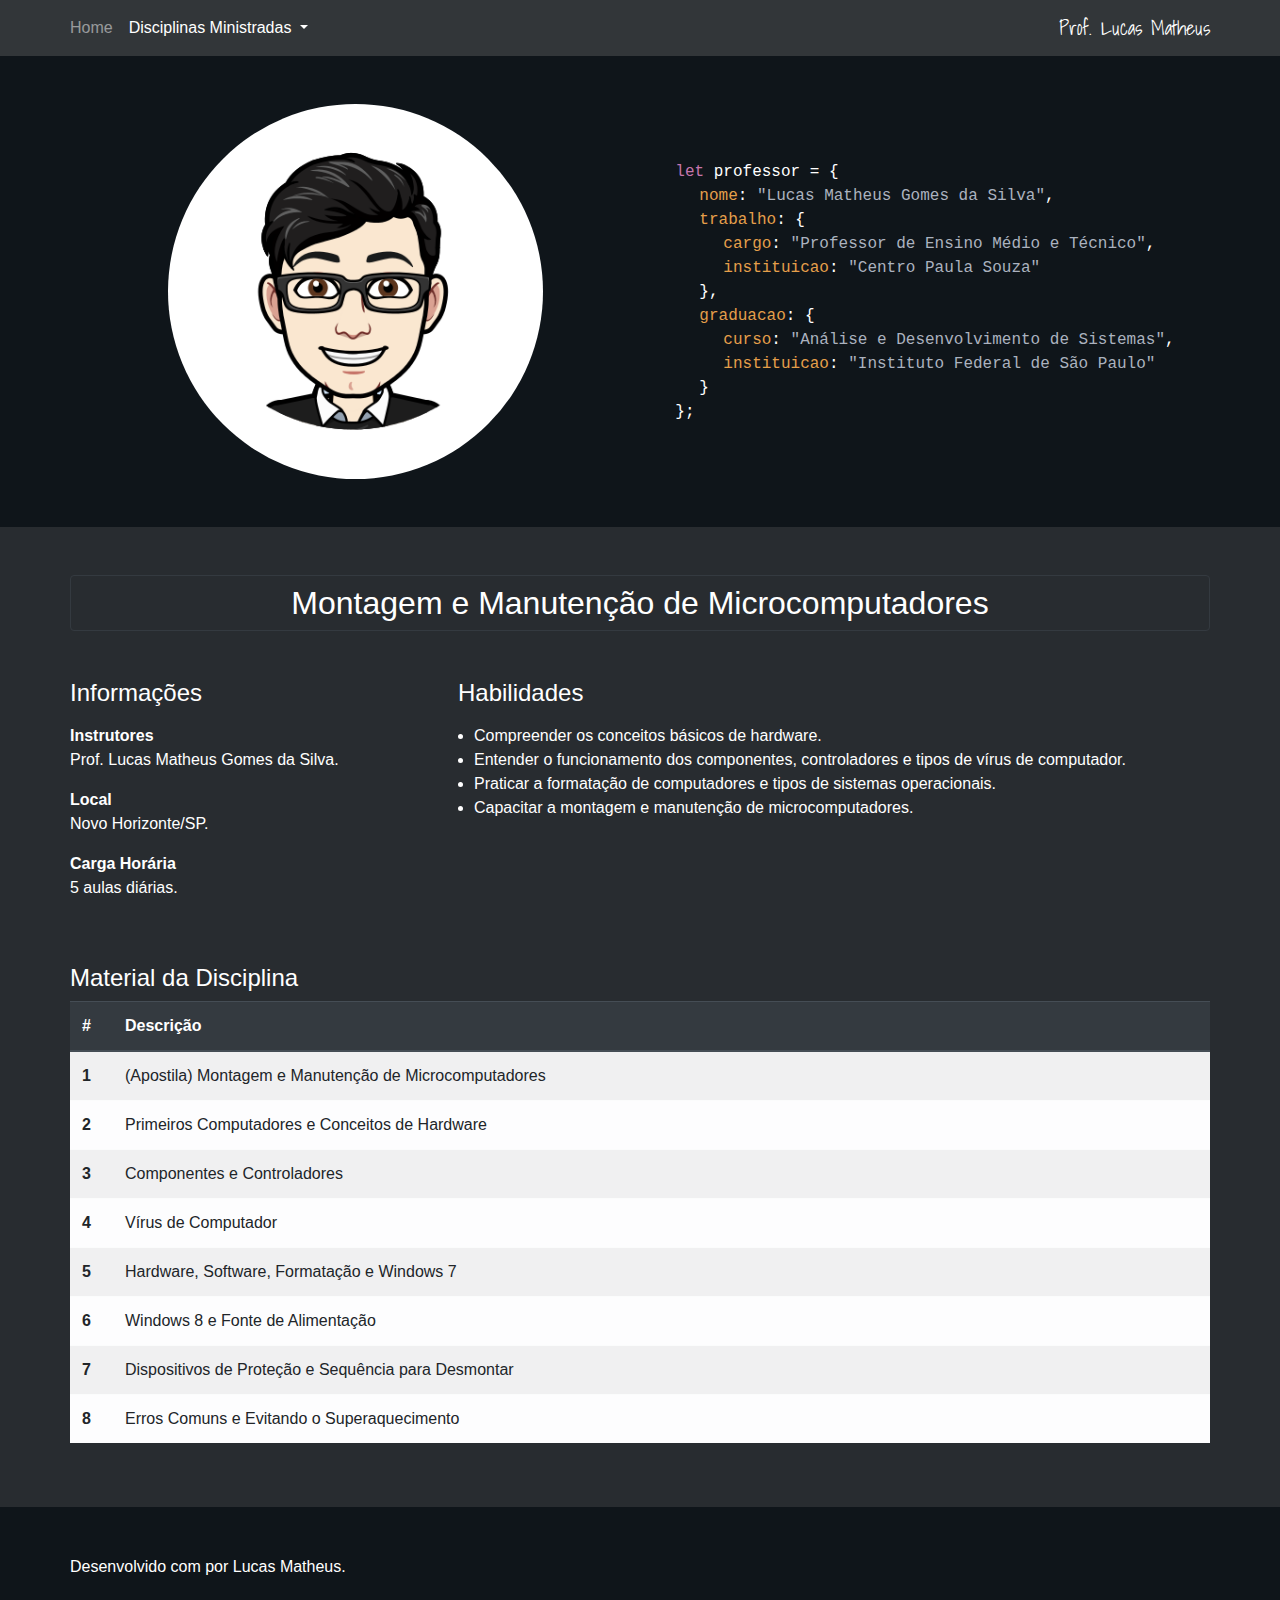
<file: montagem-manutencao-microcomputadores.html>
<!DOCTYPE html>
<html lang="pt-br">
<head>
    <!-- Required meta tags -->
    <meta charset="utf-8">
    <meta name="viewport" content="width=device-width, initial-scale=1, shrink-to-fit=no">

    <!-- Bootstrap CSS -->
    <link rel="stylesheet" href="https://stackpath.bootstrapcdn.com/bootstrap/4.3.1/css/bootstrap.min.css" integrity="sha384-ggOyR0iXCbMQv3Xipma34MD+dH/1fQ784/j6cY/iJTQUOhcWr7x9JvoRxT2MZw1T" crossorigin="anonymous">
    <!--<link rel="stylesheet" href="css/bootstrap.min.css">-->

    <!-- Estilos Customizados -->
    <link rel="stylesheet" href="css/estilos.css">

    <!-- Font Awesome -->
    <link rel="stylesheet" href="https://use.fontawesome.com/releases/v5.7.2/css/all.css" integrity="sha384-fnmOCqbTlWIlj8LyTjo7mOUStjsKC4pOpQbqyi7RrhN7udi9RwhKkMHpvLbHG9Sr" crossorigin="anonymous">

    <!-- Fontes Customizadas -->
    <link href="https://fonts.googleapis.com/css?family=Shadows+Into+Light" rel="stylesheet">

    <!-- Global site tag (gtag.js) - Google Analytics -->
    <script async src="https://www.googletagmanager.com/gtag/js?id=UA-134792511-1"></script>
    <script>
        window.dataLayer = window.dataLayer || [];
        function gtag(){dataLayer.push(arguments);}
        gtag('js', new Date());

        gtag('config', 'UA-134792511-1');
    </script>

    <!-- Propriedades do Twitter Cards and Open Graph -->
    <meta name="twitter:card" content="summary" />
    <meta property="og:type" content="website"/>
    <meta property="og:image" content="https://www.lucasmgsilva.com/imagens/bitmoji.png" />
    <meta property="og:url" content="https://www.lucasmgsilva.com/montagem-manutencao-microcomputadores.html"/>
    <meta property="og:title" content="Prof. Lucas Matheus | Montagem e Manutenção de Microcomputadores" />
    <meta property="og:description" content="Conteúdo da disciplina de Montagem e Manutenção de Microcomputadores ministrada pelo professor Lucas Matheus Gomes da Silva na Etec (Centro Paula Souza).">

    <title>Prof. Lucas Matheus | Montagem e Manutenção de Microcomputadores</title>
    <meta name="description" content="Conteúdo da disciplina de Montagem e Manutenção de Microcomputadores ministrada pelo professor Lucas Matheus Gomes da Silva na Etec (Centro Paula Souza).">
    <meta name="robots" content="index">

    <!--Ícone da Página-->
    <link rel="shortcut icon" href="imagens/favicon.ico" type="image/x-icon">
</head>
<body>

    <header class="sticky-top">
        <nav class="navbar sticky-top navbar-expand-sm navbar-dark px-4">
            <div class="container px-0">
                <button class="navbar-toggler order-1" type="button" data-toggle="collapse" data-target="#navegacao-principal" aria-controls="navegacao-principal" aria-expanded="false" aria-label="Alterna Navegação">
                    <span class="navbar-toggler-icon"></span>
                </button>
                <div class="collapse navbar-collapse order-2 order-sm-0" id="navegacao-principal">
                    <ul class="navbar-nav mr-auto">
                        <li class="nav-item">
                            <a href="index.html" class="nav-link pl-0">Home</a>
                        </li>
                        <li class="nav-item dropdown">
                            <a class="nav-link dropdown-toggle active" href="#" id="navbarDropdownMenuLink" role="button" data-toggle="dropdown" aria-haspopup="true" aria-expanded="false">
                                Disciplinas Ministradas
                            </a>
                            <div class="dropdown-menu" aria-labelledby="navbarDropdownMenuLink">
                                <a class="dropdown-item text-wrap" href="aplicativos-informatizados.html">Aplicativos Informatizados</a>
                                <div class="dropdown-divider"></div>
                                <a class="dropdown-item text-wrap" href="linguagem-programacao-orientada-objetos.html">Linguagem de Programação Orientada a Objetos</a>
                                <div class="dropdown-divider"></div>
                                <a class="dropdown-item text-wrap active" href="#">Montagem e Manutenção de Microcomputadores</a>
                                <div class="dropdown-divider"></div>
                                <a class="dropdown-item text-wrap" href="programacao-computadores.html">Programação de Computadores</a>
                                <div class="dropdown-divider"></div>
                                <a class="dropdown-item text-wrap" href="programacao-web-ii.html">Programação Web II</a>
                            </div>
                        </li>
                    </ul>
                </div>
                <a class="navbar-brand order-0 order-sm-1 mr-0" href="#">Prof. Lucas Matheus</a>
            </div>
        </nav>
    </header>

    <section class="py-5 px-4 text-white bg-topo-rodape">
        <div class="container">
            <h2 class="d-none">Seção de Apresentação</h2>
            <div class="row">
                <div class="col-lg-6 d-flex order-1">
                    <div class="align-self-center m-auto">
                        <p class="text-monospace py-4 mb-0">
                            <span class="var">let</span> professor = {<br/>
                                <span class="ml-4 d-inline-block"><span class="laranja">nome</span>: <span class="cinza">"Lucas Matheus Gomes da Silva"</span>,</span><br/>
                                <!--<span class="ml-4 d-inline-block"><span class="laranja">area_atuacao</span>: <span class="cinza">"Computação"</span>,</span><br/>-->
                                <span class="ml-4 d-inline-block"><span class="laranja">trabalho</span>: {</span><br/>
                                    <span class="ml-5 d-inline-block"><span class="laranja">cargo</span>: <span class="cinza">"Professor de Ensino Médio e Técnico"</span>,</span><br/>
                                    <!--<span class="ml-5 d-inline-block"><span class="laranja">instituicao</span>: <span class="cinza"><a href="http://www.etec-novohorizonte.com.br" target="_blank">"Etec Profª Marinês Teodoro de Freitas Almeida"</a></span></span><br/>-->
                                    <span class="ml-5 d-inline-block"><span class="laranja">instituicao</span>: <span class="cinza"><a href="https://www.cps.sp.gov.br/" target="_blank" rel="nofollow">"Centro Paula Souza"</a></span></span><br/>
                                <span class="ml-4 d-inline-block">},</span><br/>
                                <span class="ml-4 d-inline-block"><span class="laranja">graduacao</span>: {</span><br/>
                                    <span class="ml-5 d-inline-block"><span class="laranja">curso</span>: <span class="cinza">"Análise e Desenvolvimento de Sistemas"</span>,</span><br/>
                            <span class="ml-5 d-inline-block"><span class="laranja">instituicao</span>: <span class="cinza"><a href="http://ctd.ifsp.edu.br" target="_blank" rel="nofollow">"Instituto Federal de São Paulo"</a></span></span><br/>
                                <span class="ml-4 d-inline-block">}</span><br/>
                            };
                        </p>
                    </div>
                </div>
                <div class="col-lg-6 d-flex order-0">
                    <div class="align-self-center m-auto">
                        <img id="foto-pessoal" src="imagens/bitmoji.png" alt="Bitmoji do Prof. Lucas Matheus" class="w-100 rounded-circle">
                    </div>
                </div>
            </div>
        </div>
    </section>

    <section class="pt-5 px-4 text-white bg-conteudo">
            <div class="container">
                <h2 class="d-none">Seção de Montagem e Manutenção de Microcomputadores</h2>
                <div class="row">
                    <div class="col text-center border border-dark rounded p-0">
                        <blockquote class="blockquote p-2 mb-0">
                            <h1 class="h2 mb-0">Montagem e Manutenção de Microcomputadores</h1>
                        </blockquote>
                    </div>
                </div>
            </div>
    </section>

    <section class="pt-5 px-4 text-white bg-conteudo">
        <div class="container">
            <h2 class="d-none">Seção de Informações da Disciplina</h2>
            <div class="row">
                <div class="col-12 col-lg-4 px-0 pr-lg-2">
                    <h2 class="h4">Informações</h2>

                    <p class="mt-3">
                        <span class="font-weight-bold">Instrutores</span><br>
                        Prof. Lucas Matheus Gomes da Silva.</p>

                    <p class="mt-3">
                        <span class="font-weight-bold">Local</span><br>
                        Novo Horizonte/SP.
                    </p>

                    <p class="mt-3">
                        <span class="font-weight-bold">Carga Horária</span><br>
                        5 aulas diárias.</p>
                </div>
                <div class="col-12 col-lg-8 px-0 pl-lg-2 mt-2 mt-lg-0">
                    <h2 class="h4 mb-0">Habilidades</h2>

                    <div class="mt-3">
                        <ul class="pl-3">
                            <li>Compreender os conceitos básicos de hardware.</li>
                            <li>Entender o funcionamento dos componentes, controladores e tipos de vírus de computador.</li>
                            <li>Praticar a formatação de computadores e tipos de sistemas operacionais.</li>
                            <li>Capacitar a montagem e manutenção de microcomputadores.</li>
                        </ul>
                    </div>
                </div>
            </div>
        </div>
    </section>

    <section class="py-5 px-4 text-white bg-conteudo">
        <div class="container">
            <h2 class="d-none">Seção de Material da Disciplina</h2>
            <div class="row">
                <div class="col-12 px-0">
                    <h2 class="h4">Material da Disciplina</h2>

                    <table class="table table-light table-striped">
                        <thead class="thead-dark">
                            <tr>
                                <th scope="col" id="id-material">#</th>
                                <th scope="col">Descrição</th>
                            </tr>
                        </thead>
                        <tbody>
                            <tr>
                                <th scope="row">1</th>
                                <td><a href="https://drive.google.com/open?id=1yghgQCwPTNArzYKSxO2xw-DF1_kfbifT" target="_blank" rel="nofollow">(Apostila) Montagem e Manutenção de Microcomputadores</a></td>
                            </tr>
                            <tr>
                                <th scope="row">2</th>
                                <td><a href="https://drive.google.com/open?id=1zqfDiv1gF4bCP36BuqX2AstNGDSJRDRa" target="_blank" rel="nofollow">Primeiros Computadores e Conceitos de Hardware</a></td>
                            </tr>
                            <tr>
                                <th scope="row">3</th>
                                <td><a href="https://drive.google.com/file/d/1W8vhkET5wMfOXqr0nb8bxNUTdGK0LEne" target="_blank" rel="nofollow">Componentes e Controladores</a></td>
                            </tr>
                            <tr>
                                <th scope="row">4</th>
                                <td><a href="https://drive.google.com/file/d/1R0u91siMUyk3-Nyhhc3PyGusyFWuF0xF" target="_blank" rel="nofollow">Vírus de Computador</a></td>
                            </tr>
                            <tr>
                                <th scope="row">5</th>
                                <td><a href="https://drive.google.com/file/d/1ZP4PymElsTfitqwUEfaAKPTnQFFQkcs-" target="_blank" rel="nofollow">Hardware, Software, Formatação e Windows 7</a></td>
                            </tr>
                            <tr>
                                <th scope="row">6</th>
                                <td><a href="https://drive.google.com/file/d/1DzVLccghPVc-Quwh_JOY_8HVfvSCvZDz" target="_blank" rel="nofollow">Windows 8 e Fonte de Alimentação</a></td>
                            </tr>
                            <tr>
                                <th scope="row">7</th>
                                <td><a href="https://drive.google.com/file/d/1jYptTvuc6mbIiyvrgiu00QNAF4DkjoML" target="_blank" rel="nofollow">Dispositivos de Proteção e Sequência para Desmontar</a></td>
                            </tr>
                            <tr>
                                <th scope="row">8</th>
                                <td><a href="https://drive.google.com/file/d/1QIOBKxbCMx-aO0YKA7ZJVTDtUMhADFkw" target="_blank" rel="nofollow">Erros Comuns e Evitando o Superaquecimento</a></td>
                            </tr>
                        </tbody>
                    </table>
                </div>
            </div>
        </div>
    </section>

    <footer class="py-5 px-4 text-white bg-topo-rodape">
        <div class="container">
            <div class="row">
                <div class="col-12 col-md-7 px-0">
                    <p class="text-center text-md-left">Desenvolvido com <i class="fas fa-heart"></i> por Lucas Matheus.</p>
                </div>
                <div class="col-12 col-md-5 px-0 text-center text-md-right">
                    <p class="h5 d-inline-block">
                        <a href="https://www.facebook.com/lucasmgsilva" target="_blank"><i class="fab fa-facebook"></i></a>
                        <a href="https://www.instagram.com/lucasmgsilva" target="_blank"><i class="pl-2 fab fa-instagram"></i></a>
                        <a href="https://twitter.com/lucasmgsilva98" target="_blank"><i class="pl-2 fab fa-twitter"></i></a>
                        <a href="https://www.youtube.com/channel/UCdgyvTqhzxsovy0TaxO2z_g?view_as=subscriber" target="_blank"><i class="pl-2 fab fa-youtube"></i></a>
                        <a href="skype:lucas.matheus68" target="_blank"><i class="pl-2 fab fa-skype"></i></a>
                    </p>
                    <p class="h5 d-inline-block">
                        <a href="https://open.spotify.com/user/ww62jf40m5ls8gvnxht0emu1b/playlist/73P4Gn0X6XF8m5sW5r9HzF?si=iTx7W7qKQV2hb0pUgEECAQ" target="_blank"><i class="pl-2 fab fa-spotify"></i></a>
                        <a href="https://www.linkedin.com/in/lucasmgsilva/" target="_blank"><i class="pl-2 fab fa-linkedin"></i></a>
                        <a href="https://github.com/lucasmgsilva" target="_blank"><i class="pl-2 fab fa-github"></i></a>
                        <a href="mailto:lucas.silva2265@etec.sp.gov.br" target="_blank"><i class="pl-2 fas fa-envelope"></i></a>
                    </p>
                </div>
            </div>
        </div>
    </footer>


<!-- Optional JavaScript -->
<!-- jQuery first, then Popper.js, then Bootstrap JS -->
<script src="https://code.jquery.com/jquery-3.3.1.slim.min.js" integrity="sha384-q8i/X+965DzO0rT7abK41JStQIAqVgRVzpbzo5smXKp4YfRvH+8abtTE1Pi6jizo" crossorigin="anonymous"></script>
<script src="https://cdnjs.cloudflare.com/ajax/libs/popper.js/1.14.7/umd/popper.min.js" integrity="sha384-UO2eT0CpHqdSJQ6hJty5KVphtPhzWj9WO1clHTMGa3JDZwrnQq4sF86dIHNDz0W1" crossorigin="anonymous"></script>
<script src="https://stackpath.bootstrapcdn.com/bootstrap/4.3.1/js/bootstrap.min.js" integrity="sha384-JjSmVgyd0p3pXB1rRibZUAYoIIy6OrQ6VrjIEaFf/nJGzIxFDsf4x0xIM+B07jRM" crossorigin="anonymous"></script>
</body>
</html>
</file>
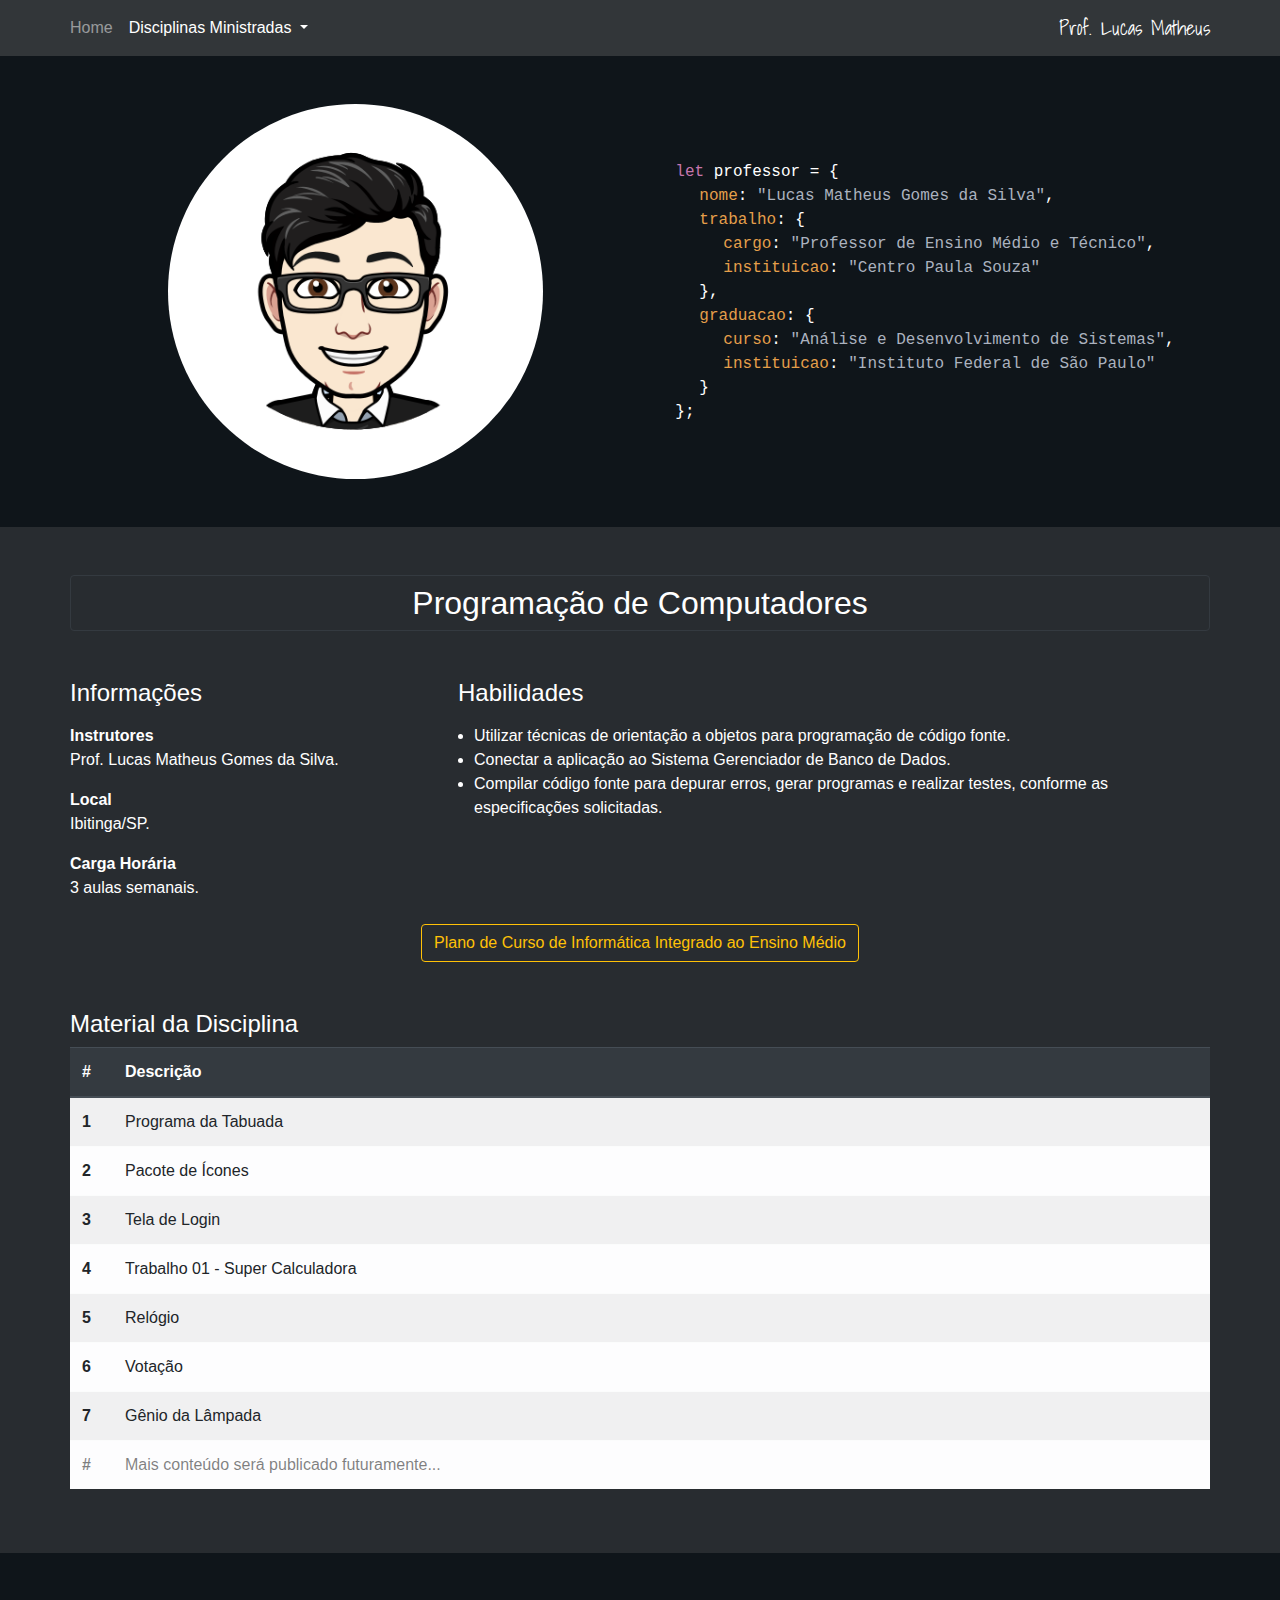
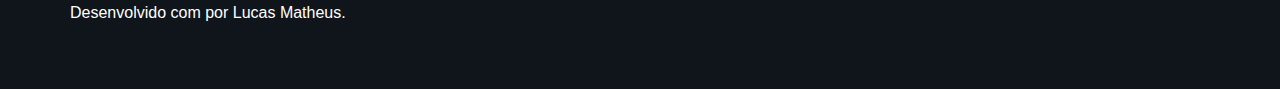
<file: programacao-computadores.html>
<!DOCTYPE html>
<html lang="pt-br">
<head>
    <!-- Required meta tags -->
    <meta charset="utf-8">
    <meta name="viewport" content="width=device-width, initial-scale=1, shrink-to-fit=no">

    <!-- Bootstrap CSS -->
    <link rel="stylesheet" href="https://stackpath.bootstrapcdn.com/bootstrap/4.3.1/css/bootstrap.min.css" integrity="sha384-ggOyR0iXCbMQv3Xipma34MD+dH/1fQ784/j6cY/iJTQUOhcWr7x9JvoRxT2MZw1T" crossorigin="anonymous">
    <!--<link rel="stylesheet" href="css/bootstrap.min.css">-->

    <!-- Estilos Customizados -->
    <link rel="stylesheet" href="css/estilos.css">

    <!-- Font Awesome -->
    <link rel="stylesheet" href="https://use.fontawesome.com/releases/v5.7.2/css/all.css" integrity="sha384-fnmOCqbTlWIlj8LyTjo7mOUStjsKC4pOpQbqyi7RrhN7udi9RwhKkMHpvLbHG9Sr" crossorigin="anonymous">

    <!-- Fontes Customizadas -->
    <link href="https://fonts.googleapis.com/css?family=Shadows+Into+Light" rel="stylesheet">

    <!-- Global site tag (gtag.js) - Google Analytics -->
    <script async src="https://www.googletagmanager.com/gtag/js?id=UA-134792511-1"></script>
    <script>
        window.dataLayer = window.dataLayer || [];
        function gtag(){dataLayer.push(arguments);}
        gtag('js', new Date());

        gtag('config', 'UA-134792511-1');
    </script>

    <!-- Propriedades do Twitter Cards and Open Graph -->
    <meta name="twitter:card" content="summary" />
    <meta property="og:type" content="website"/>
    <meta property="og:image" content="https://www.lucasmgsilva.com/imagens/bitmoji.png" />
    <meta property="og:url" content="https://www.lucasmgsilva.com/programacao-computadores.html"/>
    <meta property="og:title" content="Prof. Lucas Matheus | Programação de Computadores" />
    <meta property="og:description" content="Conteúdo da disciplina de Programação de Computadores ministrada pelo professor Lucas Matheus Gomes da Silva na Etec (Centro Paula Souza).">

    <title>Prof. Lucas Matheus | Programação de Computadores</title>
    <meta name="description" content="Conteúdo da disciplina de Programação de Computadores ministrada pelo professor Lucas Matheus Gomes da Silva na Etec (Centro Paula Souza).">
    <meta name="robots" content="index">

    <!--Ícone da Página-->
    <link rel="shortcut icon" href="imagens/favicon.ico" type="image/x-icon">
</head>
<body>

    <header class="sticky-top">
        <nav class="navbar sticky-top navbar-expand-sm navbar-dark px-4">
            <div class="container px-0">
                <button class="navbar-toggler order-1" type="button" data-toggle="collapse" data-target="#navegacao-principal" aria-controls="navegacao-principal" aria-expanded="false" aria-label="Alterna Navegação">
                    <span class="navbar-toggler-icon"></span>
                </button>
                <div class="collapse navbar-collapse order-2 order-sm-0" id="navegacao-principal">
                    <ul class="navbar-nav mr-auto">
                        <li class="nav-item">
                            <a href="index.html" class="nav-link pl-0">Home</a>
                        </li>
                        <li class="nav-item dropdown">
                            <a class="nav-link dropdown-toggle active" href="#" id="navbarDropdownMenuLink" role="button" data-toggle="dropdown" aria-haspopup="true" aria-expanded="false">
                                Disciplinas Ministradas
                            </a>
                            <div class="dropdown-menu" aria-labelledby="navbarDropdownMenuLink">
                                <a class="dropdown-item text-wrap" href="aplicativos-informatizados.html">Aplicativos Informatizados</a>
                                <div class="dropdown-divider"></div>
                                <a class="dropdown-item text-wrap" href="linguagem-programacao-orientada-objetos.html">Linguagem de Programação Orientada a Objetos</a>
                                <div class="dropdown-divider"></div>
                                <a class="dropdown-item text-wrap" href="montagem-manutencao-microcomputadores.html">Montagem e Manutenção de Microcomputadores</a>
                                <div class="dropdown-divider"></div>
                                <a class="dropdown-item text-wrap active" href="#">Programação de Computadores</a>
                            </div>
                        </li>
                    </ul>
                </div>
                <a class="navbar-brand order-0 order-sm-1 mr-0" href="#">Prof. Lucas Matheus</a>
            </div>
        </nav>
    </header>

    <section class="py-5 px-4 text-white bg-topo-rodape">
        <div class="container">
            <h2 class="d-none">Seção de Apresentação</h2>
            <div class="row">
                <div class="col-lg-6 d-flex order-1">
                    <div class="align-self-center m-auto">
                        <p class="text-monospace py-4 mb-0">
                            <span class="var">let</span> professor = {<br/>
                                <span class="ml-4 d-inline-block"><span class="laranja">nome</span>: <span class="cinza">"Lucas Matheus Gomes da Silva"</span>,</span><br/>
                                <!--<span class="ml-4 d-inline-block"><span class="laranja">area_atuacao</span>: <span class="cinza">"Computação"</span>,</span><br/>-->
                                <span class="ml-4 d-inline-block"><span class="laranja">trabalho</span>: {</span><br/>
                                    <span class="ml-5 d-inline-block"><span class="laranja">cargo</span>: <span class="cinza">"Professor de Ensino Médio e Técnico"</span>,</span><br/>
                                    <!--<span class="ml-5 d-inline-block"><span class="laranja">instituicao</span>: <span class="cinza"><a href="http://www.etec-novohorizonte.com.br" target="_blank">"Etec Profª Marinês Teodoro de Freitas Almeida"</a></span></span><br/>-->
                                    <span class="ml-5 d-inline-block"><span class="laranja">instituicao</span>: <span class="cinza"><a href="https://www.cps.sp.gov.br/" target="_blank" rel="nofollow">"Centro Paula Souza"</a></span></span><br/>
                                <span class="ml-4 d-inline-block">},</span><br/>
                                <span class="ml-4 d-inline-block"><span class="laranja">graduacao</span>: {</span><br/>
                                    <span class="ml-5 d-inline-block"><span class="laranja">curso</span>: <span class="cinza">"Análise e Desenvolvimento de Sistemas"</span>,</span><br/>
                            <span class="ml-5 d-inline-block"><span class="laranja">instituicao</span>: <span class="cinza"><a href="http://ctd.ifsp.edu.br" target="_blank" rel="nofollow">"Instituto Federal de São Paulo"</a></span></span><br/>
                                <span class="ml-4 d-inline-block">}</span><br/>
                            };
                        </p>
                    </div>
                </div>
                <div class="col-lg-6 d-flex order-0">
                    <div class="align-self-center m-auto">
                        <img id="foto-pessoal" src="imagens/bitmoji.png" alt="Bitmoji do Prof. Lucas Matheus" class="w-100 rounded-circle">
                    </div>
                </div>
            </div>
        </div>
    </section>

    <section class="pt-5 px-4 text-white bg-conteudo">
            <div class="container">
                <h2 class="d-none">Seção de Programação de Computadores</h2>
                <div class="row">
                    <div class="col text-center border border-dark rounded p-0">
                        <blockquote class="blockquote p-2 mb-0">
                            <h1 class="h2 mb-0">Programação de Computadores</h1>
                        </blockquote>
                    </div>
                </div>
            </div>
    </section>

    <section class="pt-5 px-4 text-white bg-conteudo">
        <div class="container">
            <h2 class="d-none">Seção de Informações da Disciplina</h2>
            <div class="row">
                <div class="col-12 col-lg-4 px-0 pr-lg-2">
                    <h2 class="h4">Informações</h2>

                    <p class="mt-3">
                        <span class="font-weight-bold">Instrutores</span><br>
                        Prof. Lucas Matheus Gomes da Silva.</p>

                    <p class="mt-3">
                        <span class="font-weight-bold">Local</span><br>
                        Ibitinga/SP.
                    </p>

                    <p class="mt-3">
                        <span class="font-weight-bold">Carga Horária</span><br>
                        3 aulas semanais.</p>
                </div>
                <div class="col-12 col-lg-8 px-0 pl-lg-2 mt-2 mt-lg-0">
                    <h2 class="h4 mb-0">Habilidades</h2>

                    <div class="mt-3">
                        <ul class="pl-3">
                            <li>Utilizar técnicas de orientação a objetos para programação de código fonte.</li>
                            <li>Conectar a aplicação ao Sistema Gerenciador de Banco de Dados.</li>
                            <li>Compilar código fonte para depurar erros, gerar programas e realizar testes, conforme as especificações solicitadas.</li>
                        </ul>
                    </div>
                </div>
                <div class="col-12 px-1 pt-2 text-center">
                    <a href="https://drive.google.com/file/d/1kRZQhBv1Sr2KJZjozUl1LKoLkHlAPuNm" class="btn btn-outline-warning" target="_blank" rel="nofollow">Plano de Curso de Informática Integrado ao Ensino Médio</a>
                </div>
            </div>
        </div>
    </section>

    <section class="py-5 px-4 text-white bg-conteudo">
        <div class="container">
            <h2 class="d-none">Seção de Material da Disciplina</h2>
            <div class="row">
                <div class="col-12 px-0">
                    <h2 class="h4">Material da Disciplina</h2>

                    <table class="table table-light table-striped">
                        <thead class="thead-dark">
                            <tr>
                                <th scope="col" id="id-material">#</th>
                                <th scope="col">Descrição</th>
                            </tr>
                        </thead>
                        <tbody>
                            <tr>
                                <th scope="row">1</th>
                                <td><a href="https://drive.google.com/file/d/1k5MCh5kUlcGipZ_TgDIiFAxl0_vkNQDg" target="_blank" rel="nofollow">Programa da Tabuada</a></td>
                            </tr>
                            <tr>
                                <th scope="row">2</th>
                                <td><a href="https://drive.google.com/open?id=1d9oz86V4YvT4SUJLJ2re7E34W2contGG" target="_blank" rel="nofollow">Pacote de Ícones</a></td>
                            </tr>
                            <tr>
                                <th scope="row">3</th>
                                <td><a href="https://drive.google.com/open?id=10PfKyj8OQFSBgh4m4cp2V8wjPBM6wiJ5" target="_blank" rel="nofollow">Tela de Login</a></td>
                            </tr>
                            <tr>
                                <th scope="row">4</th>
                                <td><a href="https://drive.google.com/file/d/1s3njcsKBWO_de9aY-dv2UHHnemfvUtIP" target="_blank" rel="nofollow">Trabalho 01 -  Super Calculadora</a></td>
                            </tr>
                            <tr>
                                <th scope="row">5</th>
                                <td><a href="https://drive.google.com/file/d/1lw5a8ZF3cIpd2kHtCMmL0jbhMh5exK57" target="_blank" rel="nofollow">Relógio</a></td>
                            </tr>
                            <tr>
                                <th scope="row">6</th>
                                <td><a href="https://drive.google.com/open?id=1e2jx-NrFxt61v2JuJz1dIs4Q6pnnTSUG" target="_blank" rel="nofollow">Votação</a></td>
                            </tr>
                            <tr>
                                <th scope="row">7</th>
                                <td><a href="https://drive.google.com/open?id=11AsB-nhYWC191Bf0SqsF5C6zE9HZQK7B" target="_blank" rel="nofollow">Gênio da Lâmpada</a></td>
                            </tr>
                            <tr class="text-black-50">
                                <th scope="row">#</th>
                                <td>Mais conteúdo será publicado futuramente...</td>
                            </tr>
                        </tbody>
                    </table>
                </div>
            </div>
        </div>
    </section>

    <footer class="py-5 px-4 text-white bg-topo-rodape">
        <div class="container">
            <div class="row">
                <div class="col-12 col-md-7 px-0">
                    <p class="text-center text-md-left">Desenvolvido com <i class="fas fa-heart"></i> por Lucas Matheus.</p>
                </div>
                <div class="col-12 col-md-5 px-0 text-center text-md-right">
                    <p class="h5 d-inline-block">
                        <a href="https://www.facebook.com/lucasmgsilva" target="_blank"><i class="fab fa-facebook"></i></a>
                        <a href="https://www.instagram.com/lucasmgsilva" target="_blank"><i class="pl-2 fab fa-instagram"></i></a>
                        <a href="https://twitter.com/lucasmgsilva98" target="_blank"><i class="pl-2 fab fa-twitter"></i></a>
                        <a href="https://www.youtube.com/channel/UCdgyvTqhzxsovy0TaxO2z_g?view_as=subscriber" target="_blank"><i class="pl-2 fab fa-youtube"></i></a>
                        <a href="skype:lucas.matheus68" target="_blank"><i class="pl-2 fab fa-skype"></i></a>
                    </p>
                    <p class="h5 d-inline-block">
                        <a href="https://open.spotify.com/user/ww62jf40m5ls8gvnxht0emu1b/playlist/73P4Gn0X6XF8m5sW5r9HzF?si=iTx7W7qKQV2hb0pUgEECAQ" target="_blank"><i class="pl-2 fab fa-spotify"></i></a>
                        <a href="https://www.linkedin.com/in/lucasmgsilva/" target="_blank"><i class="pl-2 fab fa-linkedin"></i></a>
                        <a href="https://github.com/lucasmgsilva" target="_blank"><i class="pl-2 fab fa-github"></i></a>
                        <a href="mailto:lucas.silva2265@etec.sp.gov.br" target="_blank"><i class="pl-2 fas fa-envelope"></i></a>
                    </p>
                </div>
            </div>
        </div>
    </footer>


<!-- Optional JavaScript -->
<!-- jQuery first, then Popper.js, then Bootstrap JS -->
<script src="https://code.jquery.com/jquery-3.3.1.slim.min.js" integrity="sha384-q8i/X+965DzO0rT7abK41JStQIAqVgRVzpbzo5smXKp4YfRvH+8abtTE1Pi6jizo" crossorigin="anonymous"></script>
<script src="https://cdnjs.cloudflare.com/ajax/libs/popper.js/1.14.7/umd/popper.min.js" integrity="sha384-UO2eT0CpHqdSJQ6hJty5KVphtPhzWj9WO1clHTMGa3JDZwrnQq4sF86dIHNDz0W1" crossorigin="anonymous"></script>
<script src="https://stackpath.bootstrapcdn.com/bootstrap/4.3.1/js/bootstrap.min.js" integrity="sha384-JjSmVgyd0p3pXB1rRibZUAYoIIy6OrQ6VrjIEaFf/nJGzIxFDsf4x0xIM+B07jRM" crossorigin="anonymous"></script>
</body>
</html>
</file>
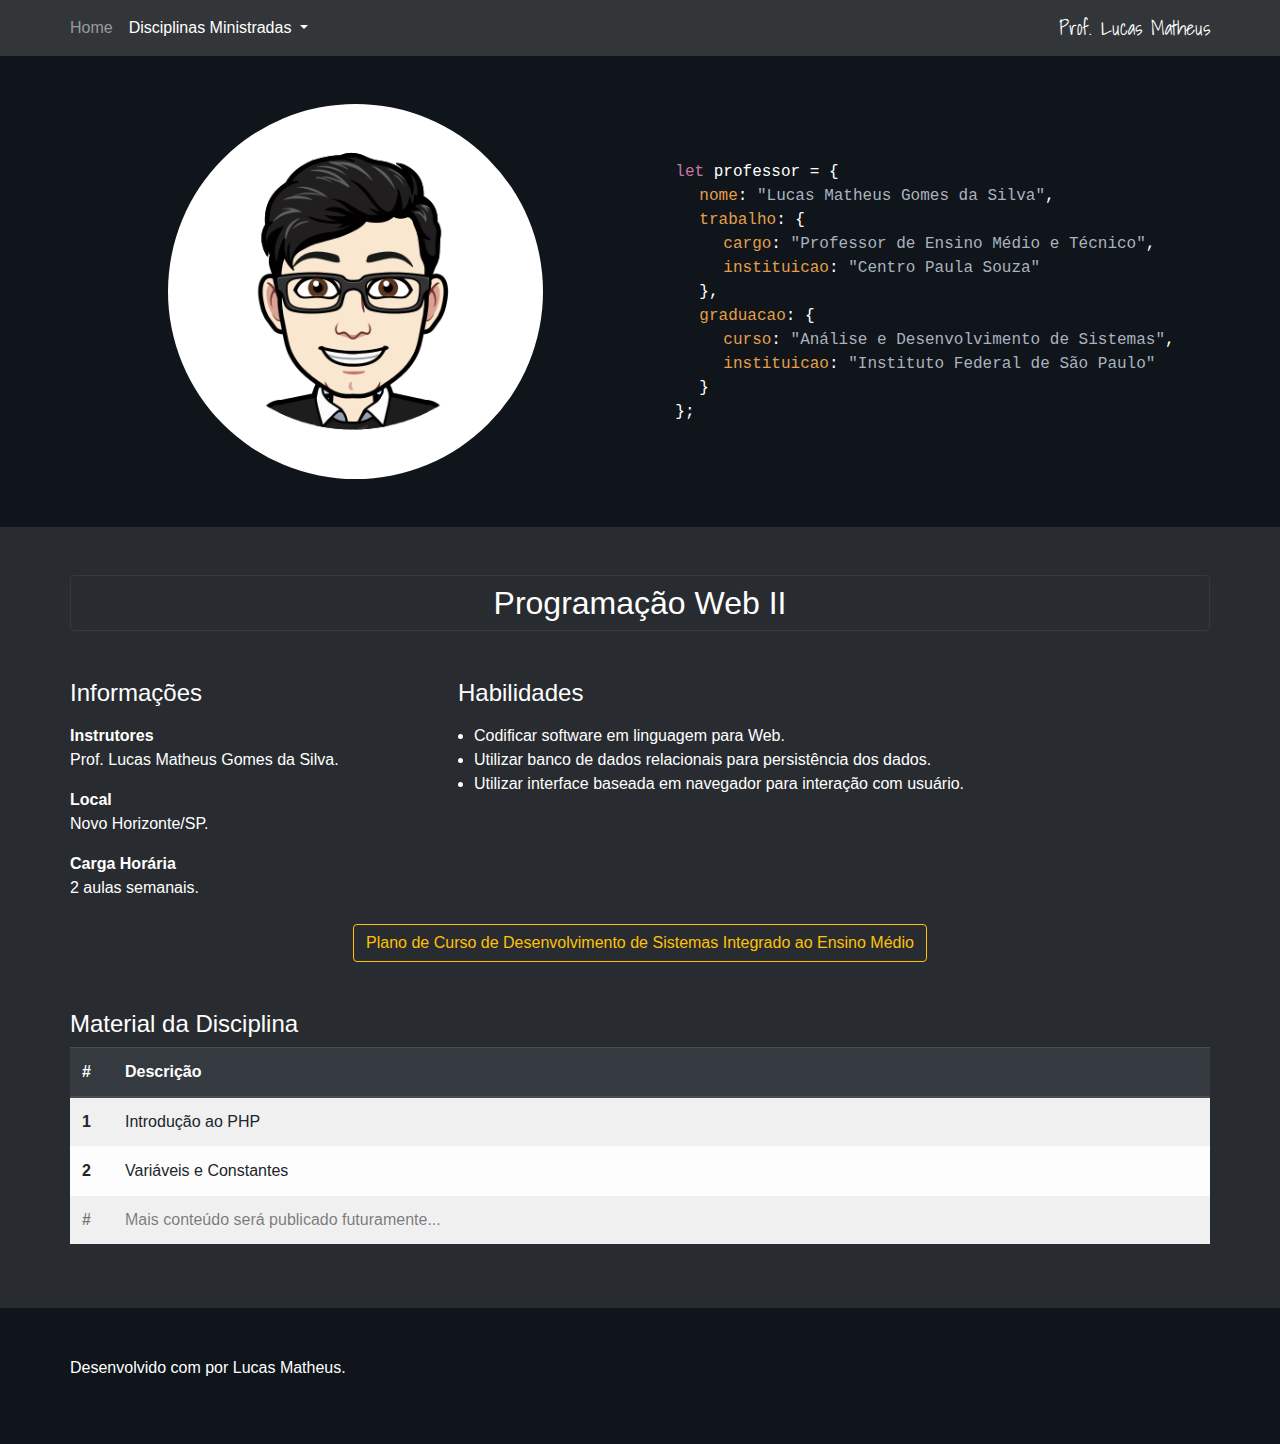
<file: programacao-web-ii.html>
<!DOCTYPE html>
<html lang="pt-br">
<head>
    <!-- Required meta tags -->
    <meta charset="utf-8">
    <meta name="viewport" content="width=device-width, initial-scale=1, shrink-to-fit=no">

    <!-- Bootstrap CSS -->
    <link rel="stylesheet" href="https://stackpath.bootstrapcdn.com/bootstrap/4.3.1/css/bootstrap.min.css" integrity="sha384-ggOyR0iXCbMQv3Xipma34MD+dH/1fQ784/j6cY/iJTQUOhcWr7x9JvoRxT2MZw1T" crossorigin="anonymous">
    <!--<link rel="stylesheet" href="css/bootstrap.min.css">-->

    <!-- Estilos Customizados -->
    <link rel="stylesheet" href="css/estilos.css">

    <!-- Font Awesome -->
    <link rel="stylesheet" href="https://use.fontawesome.com/releases/v5.7.2/css/all.css" integrity="sha384-fnmOCqbTlWIlj8LyTjo7mOUStjsKC4pOpQbqyi7RrhN7udi9RwhKkMHpvLbHG9Sr" crossorigin="anonymous">

    <!-- Fontes Customizadas -->
    <link href="https://fonts.googleapis.com/css?family=Shadows+Into+Light" rel="stylesheet">

    <!-- Global site tag (gtag.js) - Google Analytics -->
    <script async src="https://www.googletagmanager.com/gtag/js?id=UA-134792511-1"></script>
    <script>
        window.dataLayer = window.dataLayer || [];
        function gtag(){dataLayer.push(arguments);}
        gtag('js', new Date());

        gtag('config', 'UA-134792511-1');
    </script>

    <!-- Propriedades do Twitter Cards and Open Graph -->
    <meta name="twitter:card" content="summary" />
    <meta property="og:type" content="website"/>
    <meta property="og:image" content="https://www.lucasmgsilva.com/imagens/bitmoji.png" />
    <meta property="og:url" content="https://www.lucasmgsilva.com/programacao-web-ii.html"/>
    <meta property="og:title" content="Prof. Lucas Matheus | Programação Web II" />
    <meta property="og:description" content="Conteúdo da disciplina de Programação Web II ministrada pelo professor Lucas Matheus Gomes da Silva na Etec (Centro Paula Souza).">

    <title>Prof. Lucas Matheus | Programação Web II</title>
    <meta name="description" content="Conteúdo da disciplina de Programação Web II ministrada pelo professor Lucas Matheus Gomes da Silva na Etec (Centro Paula Souza).">
    <meta name="robots" content="index">

    <!--Ícone da Página-->
    <link rel="shortcut icon" href="imagens/favicon.ico" type="image/x-icon">
</head>
<body>

    <header class="sticky-top">
        <nav class="navbar sticky-top navbar-expand-sm navbar-dark px-4">
            <div class="container px-0">
                <button class="navbar-toggler order-1" type="button" data-toggle="collapse" data-target="#navegacao-principal" aria-controls="navegacao-principal" aria-expanded="false" aria-label="Alterna Navegação">
                    <span class="navbar-toggler-icon"></span>
                </button>
                <div class="collapse navbar-collapse order-2 order-sm-0" id="navegacao-principal">
                    <ul class="navbar-nav mr-auto">
                        <li class="nav-item">
                            <a href="index.html" class="nav-link pl-0">Home</a>
                        </li>
                        <li class="nav-item dropdown">
                            <a class="nav-link dropdown-toggle active" href="#" id="navbarDropdownMenuLink" role="button" data-toggle="dropdown" aria-haspopup="true" aria-expanded="false">
                                Disciplinas Ministradas
                            </a>
                            <div class="dropdown-menu" aria-labelledby="navbarDropdownMenuLink">
                                <a class="dropdown-item text-wrap" href="aplicativos-informatizados.html">Aplicativos Informatizados</a>
                                <div class="dropdown-divider"></div>
                                <a class="dropdown-item text-wrap" href="linguagem-programacao-orientada-objetos.html">Linguagem de Programação Orientada a Objetos</a>
                                <div class="dropdown-divider"></div>
                                <a class="dropdown-item text-wrap" href="montagem-manutencao-microcomputadores.html">Montagem e Manutenção de Microcomputadores</a>
                                <div class="dropdown-divider"></div>
                                <a class="dropdown-item text-wrap" href="programacao-computadores.html">Programação de Computadores</a>
                                <div class="dropdown-divider"></div>
                                <a class="dropdown-item text-wrap active" href="#">Programação Web II</a>
                            </div>
                        </li>
                    </ul>
                </div>
                <a class="navbar-brand order-0 order-sm-1 mr-0" href="#">Prof. Lucas Matheus</a>
            </div>
        </nav>
    </header>

    <section class="py-5 px-4 text-white bg-topo-rodape">
        <div class="container">
            <h2 class="d-none">Seção de Apresentação</h2>
            <div class="row">
                <div class="col-lg-6 d-flex order-1">
                    <div class="align-self-center m-auto">
                        <p class="text-monospace py-4 mb-0">
                            <span class="var">let</span> professor = {<br/>
                                <span class="ml-4 d-inline-block"><span class="laranja">nome</span>: <span class="cinza">"Lucas Matheus Gomes da Silva"</span>,</span><br/>
                                <!--<span class="ml-4 d-inline-block"><span class="laranja">area_atuacao</span>: <span class="cinza">"Computação"</span>,</span><br/>-->
                                <span class="ml-4 d-inline-block"><span class="laranja">trabalho</span>: {</span><br/>
                                    <span class="ml-5 d-inline-block"><span class="laranja">cargo</span>: <span class="cinza">"Professor de Ensino Médio e Técnico"</span>,</span><br/>
                                    <!--<span class="ml-5 d-inline-block"><span class="laranja">instituicao</span>: <span class="cinza"><a href="http://www.etec-novohorizonte.com.br" target="_blank">"Etec Profª Marinês Teodoro de Freitas Almeida"</a></span></span><br/>-->
                                    <span class="ml-5 d-inline-block"><span class="laranja">instituicao</span>: <span class="cinza"><a href="https://www.cps.sp.gov.br/" target="_blank" rel="nofollow">"Centro Paula Souza"</a></span></span><br/>
                                <span class="ml-4 d-inline-block">},</span><br/>
                                <span class="ml-4 d-inline-block"><span class="laranja">graduacao</span>: {</span><br/>
                                    <span class="ml-5 d-inline-block"><span class="laranja">curso</span>: <span class="cinza">"Análise e Desenvolvimento de Sistemas"</span>,</span><br/>
                            <span class="ml-5 d-inline-block"><span class="laranja">instituicao</span>: <span class="cinza"><a href="http://ctd.ifsp.edu.br" target="_blank" rel="nofollow">"Instituto Federal de São Paulo"</a></span></span><br/>
                                <span class="ml-4 d-inline-block">}</span><br/>
                            };
                        </p>
                    </div>
                </div>
                <div class="col-lg-6 d-flex order-0">
                    <div class="align-self-center m-auto">
                        <img id="foto-pessoal" src="imagens/bitmoji.png" alt="Bitmoji do Prof. Lucas Matheus" class="w-100 rounded-circle">
                    </div>
                </div>
            </div>
        </div>
    </section>

    <section class="pt-5 px-4 text-white bg-conteudo">
            <div class="container">
                <h2 class="d-none">Seção de Programação Web II</h2>
                <div class="row">
                    <div class="col text-center border border-dark rounded p-0">
                        <blockquote class="blockquote p-2 mb-0">
                            <h1 class="h2 mb-0">Programação Web II</h1>
                        </blockquote>
                    </div>
                </div>
            </div>
    </section>

    <section class="pt-5 px-4 text-white bg-conteudo">
        <div class="container">
            <h2 class="d-none">Seção de Informações da Disciplina</h2>
            <div class="row">
                <div class="col-12 col-lg-4 px-0 pr-lg-2">
                    <h2 class="h4">Informações</h2>

                    <p class="mt-3">
                        <span class="font-weight-bold">Instrutores</span><br>
                        Prof. Lucas Matheus Gomes da Silva.</p>

                    <p class="mt-3">
                        <span class="font-weight-bold">Local</span><br>
                        Novo Horizonte/SP.
                    </p>

                    <p class="mt-3">
                        <span class="font-weight-bold">Carga Horária</span><br>
                        2 aulas semanais.</p>
                </div>
                <div class="col-12 col-lg-8 px-0 pl-lg-2 mt-2 mt-lg-0">
                    <h2 class="h4 mb-0">Habilidades</h2>

                    <div class="mt-3">
                        <ul class="pl-3">
                            <li>Codificar software em linguagem para Web.</li>
                            <li>Utilizar banco de dados relacionais para persistência dos dados.</li>
                            <li>Utilizar interface baseada em navegador para interação com usuário.</li>
                        </ul>
                    </div>
                </div>
                <div class="col-12 px-1 pt-2 text-center">
                    <a href="http://www.etec-novohorizonte.com.br/docs/Planos_De_Curso/Desenvolvimento%20de%20Sistemas%20-%20405_ETIM.pdf" class="btn btn-outline-warning" target="_blank" rel="nofollow">Plano de Curso de Desenvolvimento de Sistemas Integrado ao Ensino Médio</a>
                </div>
            </div>
        </div>
    </section>

    <section class="py-5 px-4 text-white bg-conteudo">
        <div class="container">
            <h2 class="d-none">Seção de Material da Disciplina</h2>
            <div class="row">
                <div class="col-12 px-0">
                    <h2 class="h4">Material da Disciplina</h2>

                    <table class="table table-light table-striped">
                        <thead class="thead-dark">
                            <tr>
                                <th scope="col" id="id-material">#</th>
                                <th scope="col">Descrição</th>
                            </tr>
                        </thead>
                        <tbody>
                            <tr>
                                <th scope="row">1</th>
                                <td><a href="https://www.dropbox.com/s/afgvjvc1mynthef/01%20-%20Introdu%C3%A7%C3%A3o%20ao%20PHP.pdf" target="_blank" rel="nofollow">Introdução ao PHP</a></td>
                            </tr>
                            <tr>
                                <th scope="row">2</th>
                                <td><a href="https://www.dropbox.com/s/tgdttwck3tlwq9v/02%20-%20Vari%C3%A1veis%20e%20Constantes.pdf" target="_blank" rel="nofollow">Variáveis e Constantes</a></td>
                            </tr>
                            <tr class="text-black-50">
                                <th scope="row">#</th>
                                <td>Mais conteúdo será publicado futuramente...</td>
                            </tr>
                        </tbody>
                    </table>
                </div>
            </div>
        </div>
    </section>

    <footer class="py-5 px-4 text-white bg-topo-rodape">
        <div class="container">
            <div class="row">
                <div class="col-12 col-md-7 px-0">
                    <p class="text-center text-md-left">Desenvolvido com <i class="fas fa-heart"></i> por Lucas Matheus.</p>
                </div>
                <div class="col-12 col-md-5 px-0 text-center text-md-right">
                    <p class="h5 d-inline-block">
                        <a href="https://www.facebook.com/lucasmgsilva" target="_blank"><i class="fab fa-facebook"></i></a>
                        <a href="https://www.instagram.com/lucasmgsilva" target="_blank"><i class="pl-2 fab fa-instagram"></i></a>
                        <a href="https://twitter.com/lucasmgsilva98" target="_blank"><i class="pl-2 fab fa-twitter"></i></a>
                        <a href="https://www.youtube.com/channel/UCdgyvTqhzxsovy0TaxO2z_g?view_as=subscriber" target="_blank"><i class="pl-2 fab fa-youtube"></i></a>
                        <a href="skype:lucas.matheus68" target="_blank"><i class="pl-2 fab fa-skype"></i></a>
                    </p>
                    <p class="h5 d-inline-block">
                        <a href="https://open.spotify.com/user/ww62jf40m5ls8gvnxht0emu1b/playlist/73P4Gn0X6XF8m5sW5r9HzF?si=iTx7W7qKQV2hb0pUgEECAQ" target="_blank"><i class="pl-2 fab fa-spotify"></i></a>
                        <a href="https://www.linkedin.com/in/lucasmgsilva/" target="_blank"><i class="pl-2 fab fa-linkedin"></i></a>
                        <a href="https://github.com/lucasmgsilva" target="_blank"><i class="pl-2 fab fa-github"></i></a>
                        <a href="mailto:lucas.silva2265@etec.sp.gov.br" target="_blank"><i class="pl-2 fas fa-envelope"></i></a>
                    </p>
                </div>
            </div>
        </div>
    </footer>


<!-- Optional JavaScript -->
<!-- jQuery first, then Popper.js, then Bootstrap JS -->
<script src="https://code.jquery.com/jquery-3.3.1.slim.min.js" integrity="sha384-q8i/X+965DzO0rT7abK41JStQIAqVgRVzpbzo5smXKp4YfRvH+8abtTE1Pi6jizo" crossorigin="anonymous"></script>
<script src="https://cdnjs.cloudflare.com/ajax/libs/popper.js/1.14.7/umd/popper.min.js" integrity="sha384-UO2eT0CpHqdSJQ6hJty5KVphtPhzWj9WO1clHTMGa3JDZwrnQq4sF86dIHNDz0W1" crossorigin="anonymous"></script>
<script src="https://stackpath.bootstrapcdn.com/bootstrap/4.3.1/js/bootstrap.min.js" integrity="sha384-JjSmVgyd0p3pXB1rRibZUAYoIIy6OrQ6VrjIEaFf/nJGzIxFDsf4x0xIM+B07jRM" crossorigin="anonymous"></script>
</body>
</html>
</file>
<file: css/estilos.css>
#foto-pessoal {
    max-width: 375px;
}
@media (max-width: 768px){
    #foto-pessoal {
        max-width: 250px;
    }
}

nav {
    background-color: rgb(50, 54, 57);
}

span.var {
    color: rgb(198, 117, 173);
}

span.laranja {
    color: rgb(229, 159, 74);
}

span.cinza {
    color: rgb(171, 178, 191);
}

p a,
p a:visited,
p a:link,
tr a,
tr a:visited,
tr a:link{
    text-decoration: none;
    color: inherit;
}
tr a:hover {
    /*text-decoration: underline;*/
}

footer p a:hover {
    opacity: 0.7;
}

a.navbar-brand {
    font-family: 'Shadows Into Light', cursive;
}

.bg-topo-rodape {
    background-color: rgb(15, 21, 26);
}

.bg-conteudo {
    background-color: rgb(40, 44, 48);
}

.btn {
    width: auto;
}
@media (max-width: 767px) {
    .btn {
        width: 100%;
    }
}

@media (min-width: 575px) {
    a.dropdown-item {
        white-space: nowrap !important;
    }
}

.dropdown-item.active,
.dropdown-item:active{
    color: black;
    background-color: rgba(0, 0, 0, 0.05);
}

thead tr th#id-material {
    width: 43px;
}

.heart i {
    color: #c33;
}

.navbar p {
    font-family: 'Shadows Into Light', cursive;
}

#heart {
    position: relative;
    width: 100px;
    height: 90px;
    animation: heartbeat 1s infinite;
    margin:0;
}
#heart:before,
#heart:after {
    position: absolute;
    content: "";
    left: 50px;
    top: 0;
    width: 50px;
    height: 80px;
    background: #c33;
    -moz-border-radius: 50px 50px 0 0;
    border-radius: 50px 50px 0 0;
    -webkit-transform: rotate(-45deg);
       -moz-transform: rotate(-45deg);
        -ms-transform: rotate(-45deg);
         -o-transform: rotate(-45deg);
            transform: rotate(-45deg);
    -webkit-transform-origin: 0 100%;
       -moz-transform-origin: 0 100%;
        -ms-transform-origin: 0 100%;
         -o-transform-origin: 0 100%;
            transform-origin: 0 100%;
}
#heart:after {
    left: 0;
    -webkit-transform: rotate(45deg);
       -moz-transform: rotate(45deg);
        -ms-transform: rotate(45deg);
         -o-transform: rotate(45deg);
            transform: rotate(45deg);
    -webkit-transform-origin: 100% 100%;
       -moz-transform-origin: 100% 100%;
        -ms-transform-origin: 100% 100%;
         -o-transform-origin: 100% 100%;
            transform-origin :100% 100%;
}



@keyframes heartbeat
{
  0%
  {
    transform: scale( .75 );
  }
  20%
  {
    transform: scale( 1 );
  }
  40%
  {
    transform: scale( .75 );
  }
  60%
  {
    transform: scale( 1 );
  }
  80%
  {
    transform: scale( .75 );
  }
  100%
  {
    transform: scale( .75 );
  }
}

.love-section {
    height: 100vh;
}

.love-section.hearts {
    background-image: url("https://i.pinimg.com/originals/6c/4f/bf/6c4fbf3344b975c5b5a03401e8508620.gif");
}

.hearts blockquote p {
    font-size: 2rem;
}
</file>
